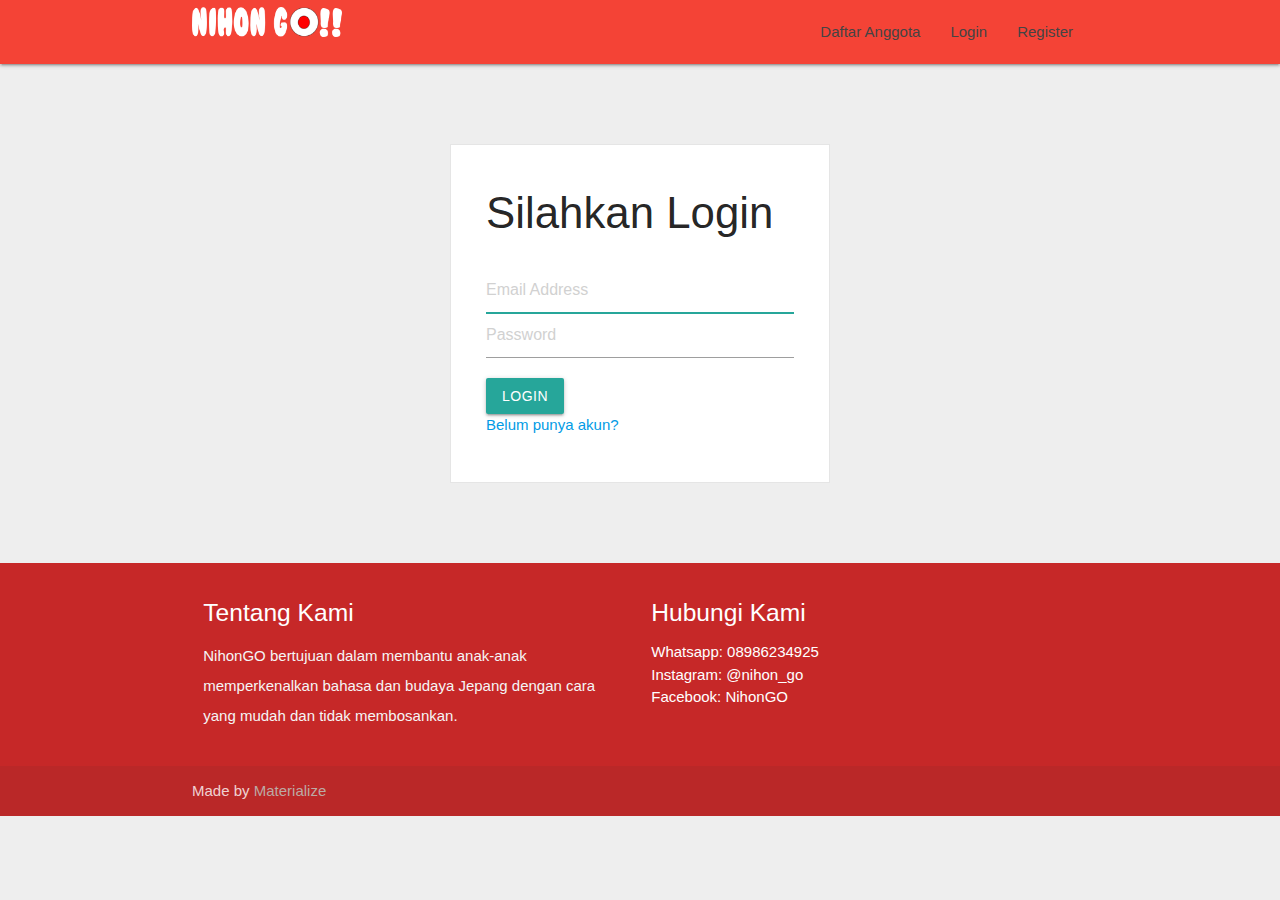
<file: index.html>
<!DOCTYPE html>
<html lang="en">
<head>
  <meta http-equiv="Content-Type" content="text/html; charset=UTF-8"/>
  <meta name="viewport" content="width=device-width, initial-scale=1"/>
  <meta http-equiv="Content-Security-Policy" content="upgrade-insecure-requests">
  <title>Login</title>

  <!-- CSS  -->
  <link href="https://fonts.googleapis.com/css2?family=Poppins:wght@300&display=swap" rel="stylesheet">
  <link href="https://fonts.googleapis.com/icon?family=Material+Icons" rel="stylesheet">
  <link href="css/materialize.css" type="text/css" rel="stylesheet" media="screen,projection"/>
  <link href="css/style.css" type="text/css" rel="stylesheet" media="screen,projection"/>
  <link rel="shortcut icon" href="img/favicon.ico" type="image/x-icon">
  <link rel="icon" href="img.favicon.ico" type="image/x-icon">
  <style media="screen">
  body {
background: #eee !important;
}

.wrapper {
margin-top: 80px;
margin-bottom: 80px;
}

.form-signin {
max-width: 380px;
padding: 15px 35px 45px;
margin: 0 auto;
background-color: #fff;
border: 1px solid rgba(0,0,0,0.1);

.form-signin-heading,
.checkbox {
  margin-bottom: 30px;
}

.checkbox {
  font-weight: normal;
}

.form-control {
  position: relative;
  font-size: 16px;
  height: auto;
  padding: 10px;
  @include box-sizing(border-box);

  &:focus {
    z-index: 2;
  }
}

input[type="text"] {
  margin-bottom: -1px;
  border-bottom-left-radius: 0;
  border-bottom-right-radius: 0;
}

input[type="password"] {
  margin-bottom: 20px;
  border-top-left-radius: 0;
  border-top-right-radius: 0;
}
}
  </style>
</head>
<body>
  <nav class="red darken-5" role="navigation">
    <div class="nav-wrapper container">
      <a id="logo-container" href="index.html" class="brand-logo"></a>
      <a href="index.html"><img src="img/final.png" alt="logo" style="height:30px;"> </a>
      <ul class="right hide-on-med-and-down">
        <li><a href="members.html">Daftar Anggota</a></li>
        <li><a href="login.html">Login</a></li>
        <li><a href="regist.html">Register</a></li>
      </ul>

      <ul id="nav-mobile" class="sidenav">
        <li><a href="members.html">Daftar Anggota</a></li>
        <li><a href="login.html">Login</a></li>
        <li><a href="regist.html">Register</a></li>
      </ul>
      <a href="#" data-target="nav-mobile" class="sidenav-trigger"><i class="material-icons">menu</i></a>
    </div>
  </nav>

  <div class="wrapper">
    <form class="form-signin" id="">
      <h3 class="form-signin-heading">Silahkan Login</h3>
      <input id="email" type="text" class="form-control" name="username" placeholder="Email Address" required="" autofocus="" />
      <input id="password" type="password" class="form-control" name="password" placeholder="Password" required=""/>
      <button id="tombol" class="btn btn-lg btn-primary btn-block" type="submit">Login</button>
      <a href="regist.html">Belum punya akun?</a>
    </form>
  </div>


  <footer class="page-footer red darken-3">
    <div class="container">
      <div class="row">
        <div class="col l6 s12">
          <h5 class="white-text">Tentang Kami</h5>
          <p class="grey-text text-lighten-4">NihonGO bertujuan dalam membantu anak-anak memperkenalkan bahasa dan budaya Jepang dengan cara yang mudah dan tidak membosankan.</p>


        </div>

        <div class="col l3 s12">
          <h5 class="white-text">Hubungi Kami</h5>
          <ul>
            <li><a class="white-text" href="#!">Whatsapp: 08986234925</a></li>
            <li><a class="white-text" href="#!">Instagram: @nihon_go</a></li>
            <li><a class="white-text" href="#!">Facebook: NihonGO</a></li>
          </ul>
        </div>
      </div>
    </div>
    <div class="footer-copyright">
      <div class="container">
      Made by <a class="brown-text text-lighten-3" href="http://materializecss.com">Materialize</a>
      </div>
    </div>
  </footer>


  <!--  Scripts-->
  <script src="https://code.jquery.com/jquery-2.1.1.min.js"></script>
  <script src="js/materialize.js"></script>
  <script src="js/init.js"></script>
  <script type="text/javascript" src="js/api.js"></script>
  <script type="text/javascript" src="js/nihongo.js"></script>
  <script src="js/login.js" ></script>

  </body>
  </html>
</file>
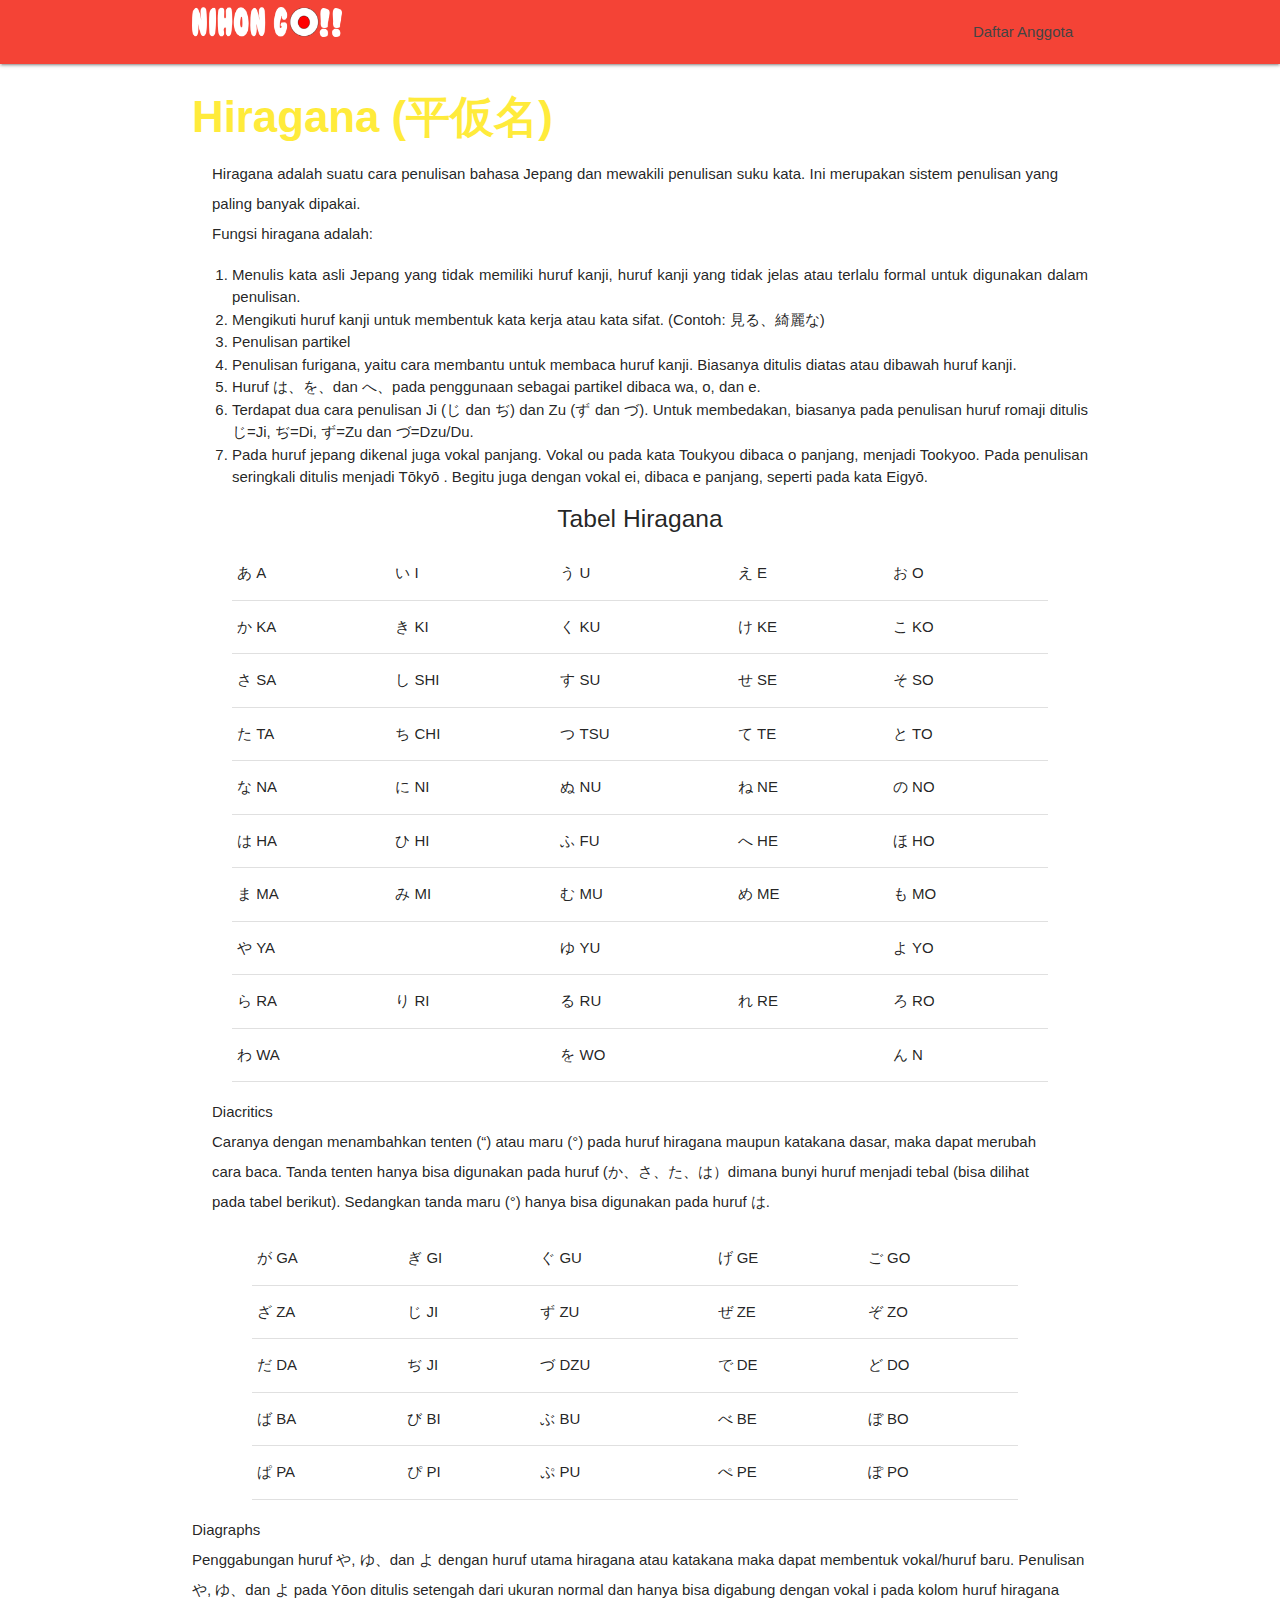
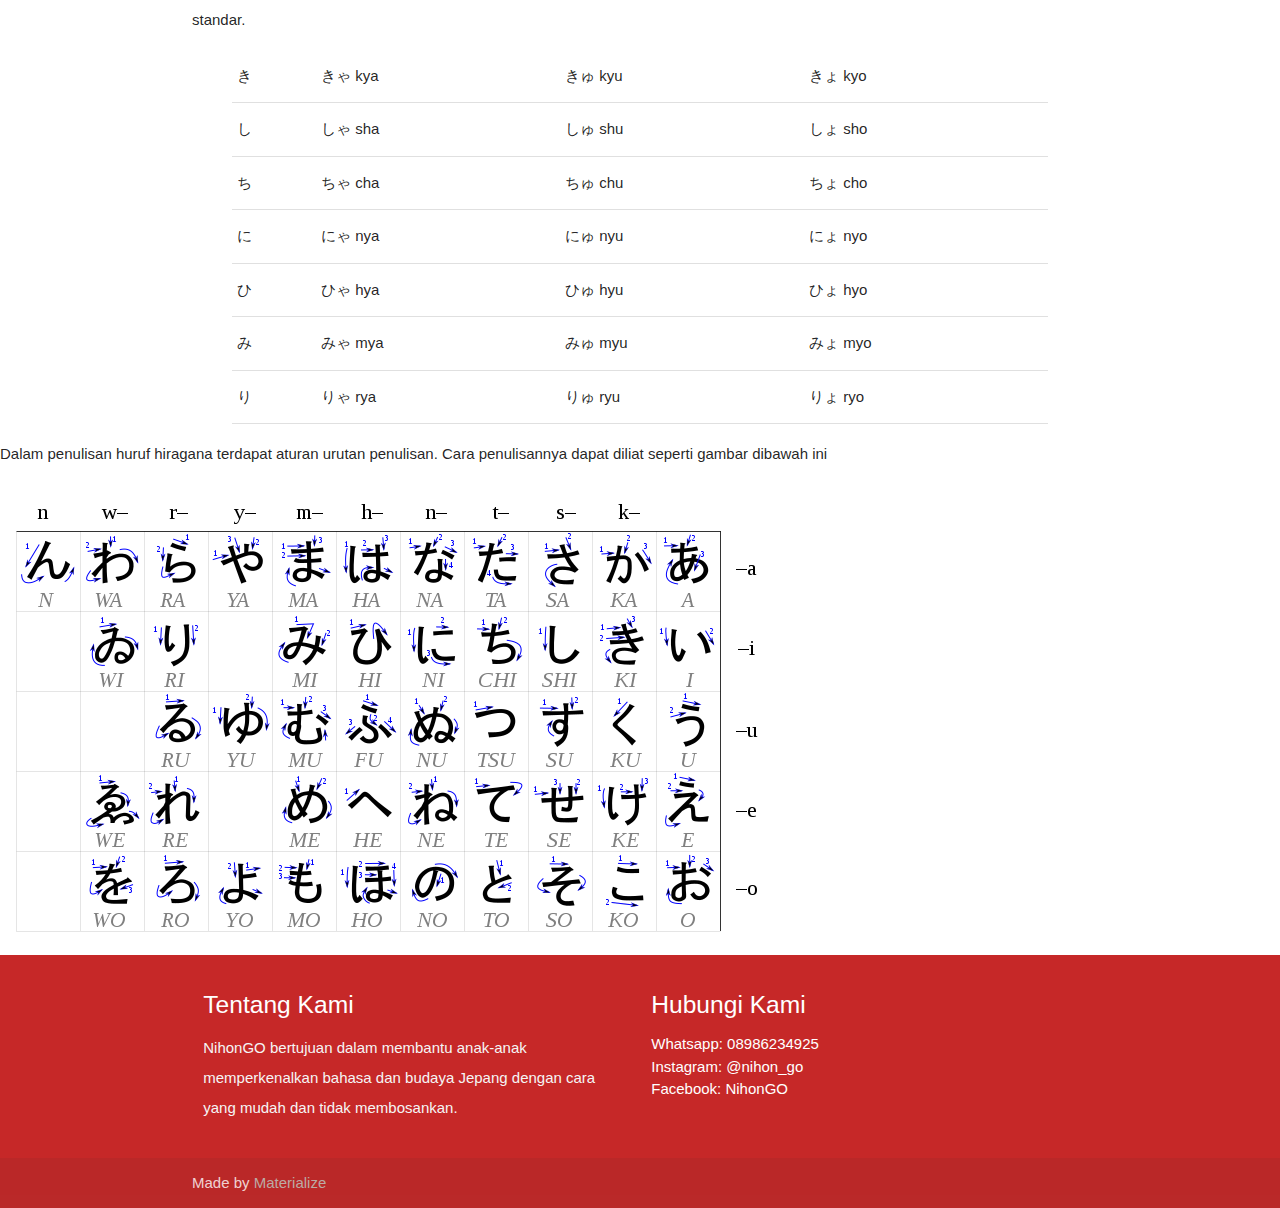
<file: hiragana.html>
<!DOCTYPE html>
<html lang="en">
<head>
  <meta http-equiv="Content-Type" content="text/html; charset=UTF-8"/>
  <meta name="viewport" content="width=device-width, initial-scale=1"/>
  <title>NihonGO - Hiragana</title>

  <!-- CSS  -->
  <link href="https://fonts.googleapis.com/css2?family=Poppins:wght@300&display=swap" rel="stylesheet">
  <link href="https://fonts.googleapis.com/icon?family=Material+Icons" rel="stylesheet">
  <link href="css/materialize.css" type="text/css" rel="stylesheet" media="screen,projection"/>
  <link href="css/style.css" type="text/css" rel="stylesheet" media="screen,projection"/>
  <link rel="shortcut icon" href="img/favicon.ico" type="image/x-icon">
  <link rel="icon" href="img.favicon.ico" type="image/x-icon">
  <style media="screen">
    .paragraf {
      margin-left: 20px;
      margin-right: 30px;
    }
    .gambar {
      max-height: 500px;
    }
  </style>
</head>
<body>
  <nav class="red darken-5" role="navigation">
    <div class="nav-wrapper container">
      <a id="logo-container" href="index.html" class="brand-logo"></a>
      <a href="index.html"><img src="img/final.png" alt="logo" style="height:30px;"> </a>
      <ul class="right hide-on-med-and-down">
        <li><a href="members.html">Daftar Anggota</a></li>
      </ul>

      <ul id="nav-mobile" class="sidenav">
        <li><a href="members.html">Daftar Anggota</a></li>
      </ul>
      <a href="#" data-target="nav-mobile" class="sidenav-trigger"><i class="material-icons">menu</i></a>
    </div>
  </nav>

  <div class="container">
    <article style="text-align: justify">
      <h3 class="yellow-text bold">Hiragana (平仮名)</h3>
      <p class="paragraf">Hiragana adalah suatu cara penulisan bahasa Jepang dan mewakili penulisan suku kata. Ini merupakan sistem penulisan yang paling banyak dipakai.
        <br> <strong>Fungsi hiragana adalah:</strong>
        <ol>
          <li>Menulis kata asli Jepang yang tidak memiliki huruf kanji, huruf kanji yang tidak jelas atau terlalu formal untuk digunakan dalam penulisan.</li>
          <li>Mengikuti huruf kanji untuk membentuk kata kerja atau kata sifat. (Contoh: 見る、綺麗な)</li>
          <li>Penulisan partikel</li>
          <li>Penulisan furigana, yaitu cara membantu untuk membaca huruf kanji. Biasanya ditulis diatas atau dibawah huruf kanji.</li>
          <li>Huruf は、を、dan へ、pada penggunaan sebagai partikel dibaca wa, o, dan e.</li>
          <li>Terdapat dua cara penulisan Ji (じ dan ぢ) dan Zu (ず dan づ). Untuk membedakan, biasanya pada penulisan huruf romaji ditulis じ=Ji, ぢ=Di, ず=Zu dan づ=Dzu/Du.</li>
          <li>Pada huruf jepang dikenal juga vokal panjang. Vokal ou pada kata Toukyou dibaca o panjang, menjadi Tookyoo. Pada penulisan seringkali ditulis menjadi Tōkyō . Begitu juga dengan vokal ei, dibaca e panjang, seperti pada kata Eigyō.
</li>
        </ol> </p>
          </article>

          <article class="table" style="text-align: center">
            <p class="has-text-align-center"> <h5> <strong>Tabel Hiragana</strong> </h5> </p>
            <figure class="wp-block-table alignwide is-style-regular">
              <table>
                <tbody>
                  <tr>
                  <td>あ <strong>A</strong></td>
                  <td>い <strong>I</strong></td>
                  <td>う <strong>U</strong></td>
                  <td>え <strong>E</strong></td>
                  <td>お <strong>O</strong></td>
                  </tr>
                    <tr>
                      <td>か <strong>KA</strong></td>
                      <td>き <strong>KI</strong></td>
                      <td>く <strong>KU</strong></td>
                      <td>け <strong>KE</strong></td>
                      <td>こ <strong>KO</strong></td>
                    </tr>
                      <tr>
                        <td>さ <strong>SA</strong></td>
                        <td>し <strong>SHI</strong></td>
                        <td>す <strong>SU</strong></td>
                        <td>せ <strong>SE</strong></td>
                        <td>そ <strong>SO</strong></td>
                      </tr>
                        <tr>
                          <td>た <strong>TA</strong></td>
                          <td>ち <strong>CHI</strong></td>
                          <td>つ <strong>TSU</strong></td>
                          <td>て <strong>TE</strong></td>
                          <td>と <strong>TO</strong></td>
                        </tr>
                          <tr>
                            <td>な <strong>NA</strong></td>
                            <td>に <strong>NI</strong></td>
                            <td>ぬ <strong>NU</strong></td>
                            <td>ね <strong>NE</strong></td>
                            <td>の <strong>NO</strong></td>
                          </tr>
                            <tr>
                              <td>は <strong>HA</strong></td>
                              <td>ひ <strong>HI</strong></td>
                              <td>ふ <strong>FU</strong></td>
                              <td>へ <strong>HE</strong></td>
                              <td>ほ <strong>HO</strong></td>
                            </tr>
                              <tr>
                                <td>ま <strong>MA</strong></td>
                                <td>み <strong>MI</strong></td>
                                <td>む <strong>MU</strong></td>
                                <td>め <strong>ME</strong></td>
                                <td>も <strong>MO</strong></td>
                              </tr>
                                <tr>
                                  <td>や <strong>YA</strong></td>
                                  <td></td>
                                  <td>ゆ <strong>YU</strong></td>
                                  <td></td>
                                  <td>よ <strong>YO</strong></td>
                                </tr>
                                  <tr>
                                    <td>ら <strong>RA</strong></td>
                                    <td>り <strong>RI</strong></td>
                                    <td>る <strong>RU</strong></td>
                                    <td>れ <strong>RE</strong></td>
                                    <td>ろ <strong>RO</strong></td>
                                  </tr>
                                    <tr>
                                      <td>わ <strong>WA</strong></td>
                                      <td></td>
                                      <td>を <strong>WO</strong></td>
                                      <td></td>
                                      <td>ん <strong>N</strong></td>
                                    </tr>
                </tbody>
              </table>
              </figure>
          </article>

  <div class="paragraf">
    <p><strong>Diacritics</strong>
    <br> Caranya dengan menambahkan tenten (“) atau maru (°) pada huruf hiragana maupun katakana dasar, maka dapat merubah cara baca. Tanda tenten hanya bisa digunakan pada huruf (か、さ、た、は）dimana bunyi huruf menjadi tebal (bisa dilihat pada tabel berikut). Sedangkan tanda maru (°) hanya bisa digunakan pada huruf は.</p>
    <article class="table" style="text-align: center">
      <figure class="wp-block-table alignwide is-style-regular">
        <table>
          <tbody>
            <tr>
            <td>が <strong>GA</strong>  </td>
            <td>ぎ <strong>GI</strong></td>
            <td>ぐ <strong>GU</strong></td>
            <td>げ <strong>GE</strong></td>
            <td>ご <strong>GO</STRONG></td>
            </tr>
            <tr>
              <td>ざ <strong>ZA</strong></td>
              <td>じ <strong>JI</strong></td>
              <td>ず <strong>ZU</strong></td>
              <td>ぜ <strong>ZE</strong></td>
              <td>ぞ <strong>ZO</strong></td>
            </tr>
            <tr>
              <td>だ <strong>DA</strong></td>
              <td>ぢ <strong>JI</strong></td>
              <td>づ <strong>DZU</strong></td>
              <td>で <strong>DE</strong></td>
              <td>ど <strong>DO</strong></td>
            </tr>
            <tr>
              <td>ば <strong>BA</strong></td>
              <td>び <strong>BI</strong></td>
              <td>ぶ <strong>BU</strong></td>
              <td>べ <strong>BE</strong></td>
              <td>ぼ <strong>BO</strong></td>
            </tr>
            <tr>
              <td>ぱ <strong>PA</strong></td>
              <td>ぴ <strong>PI</strong></td>
              <td>ぷ <strong>PU</strong></td>
              <td>ぺ <strong>PE</strong></td>
              <td>ぽ <strong>PO</strong></td>
            </tr>
          </tbody>
        </table>
        </figure>
    </article>
  </div>

  <p><strong>Diagraphs</strong>
<br> Penggabungan huruf や, ゆ、dan よ dengan huruf utama hiragana atau katakana maka dapat membentuk vokal/huruf baru. Penulisan や, ゆ、dan よ pada Yōon ditulis setengah dari ukuran normal dan hanya bisa digabung dengan vokal i pada kolom huruf hiragana standar.  <article class="table" style="text-align: center">
    <figure class="wp-block-table alignwide is-style-regular">
      <table>
        <tbody>
          <tr>
          <td>き</td>
          <td>きゃ <strong>kya</strong></td>
          <td>きゅ <strong>kyu</strong></td>
          <td>きょ <strong>kyo</strong></td>
          </tr>
          <tr>
            <td>し</td>
            <td>しゃ <strong>sha</strong></td>
            <td>しゅ <strong>shu</strong></td>
            <td>しょ <strong>sho</strong></td>
          </tr>
          <tr>
            <td>ち</td>
            <td>ちゃ <strong>cha</strong></td>
            <td>ちゅ <strong>chu</strong></td>
            <td>ちょ <strong>cho</strong></td>
          </tr>
          <tr>
            <td>に</td>
            <td>にゃ <strong>nya</strong></td>
            <td>にゅ <strong>nyu</strong></td>
            <td>にょ <strong>nyo</strong></td>
          </tr>
          <tr>
            <td>ひ</td>
            <td>ひゃ <strong>hya</strong></td>
            <td>ひゅ <strong>hyu</strong></td>
            <td>ひょ <strong>hyo</strong></td>
          </tr>
          <tr>
            <td>み</td>
            <td>みゃ <strong>mya</strong></td>
            <td>みゅ <strong>myu</strong></td>
            <td>みょ <strong>myo</strong></td>
          </tr>
          <tr>
            <td>り</td>
            <td>りゃ <strong>rya</strong></td>
            <td>りゅ <strong>ryu</strong></td>
            <td>りょ <strong>ryo</strong></td>
          </tr>
        </tbody>
      </table>
      </figure>
  </article>
  </div>

<div class="">
  <p>Dalam penulisan huruf hiragana terdapat aturan urutan penulisan. Cara penulisannya dapat diliat seperti gambar dibawah ini</p>
  <img src="img/tabelhiragana.jpg" alt="penulisan" class="gambar">
</div>


  <footer class="page-footer red darken-3">
    <div class="container">
      <div class="row">
        <div class="col l6 s12">
          <h5 class="white-text">Tentang Kami</h5>
          <p class="grey-text text-lighten-4">NihonGO bertujuan dalam membantu anak-anak memperkenalkan bahasa dan budaya Jepang dengan cara yang mudah dan tidak membosankan.</p>


        </div>

        <div class="col l3 s12">
          <h5 class="white-text">Hubungi Kami</h5>
          <ul>
            <li><a class="white-text" href="#!">Whatsapp: 08986234925</a></li>
            <li><a class="white-text" href="#!">Instagram: @nihon_go</a></li>
            <li><a class="white-text" href="#!">Facebook: NihonGO</a></li>
          </ul>
        </div>
      </div>
    </div>
    <div class="footer-copyright">
      <div class="container">
      Made by <a class="brown-text text-lighten-3" href="http://materializecss.com">Materialize</a>
      </div>
    </div>
  </footer>


  <!--  Scripts-->
  <script src="https://code.jquery.com/jquery-2.1.1.min.js"></script>
  <script src="js/materialize.js"></script>
  <script src="js/init.js"></script>

  </body>
  </html>
</file>
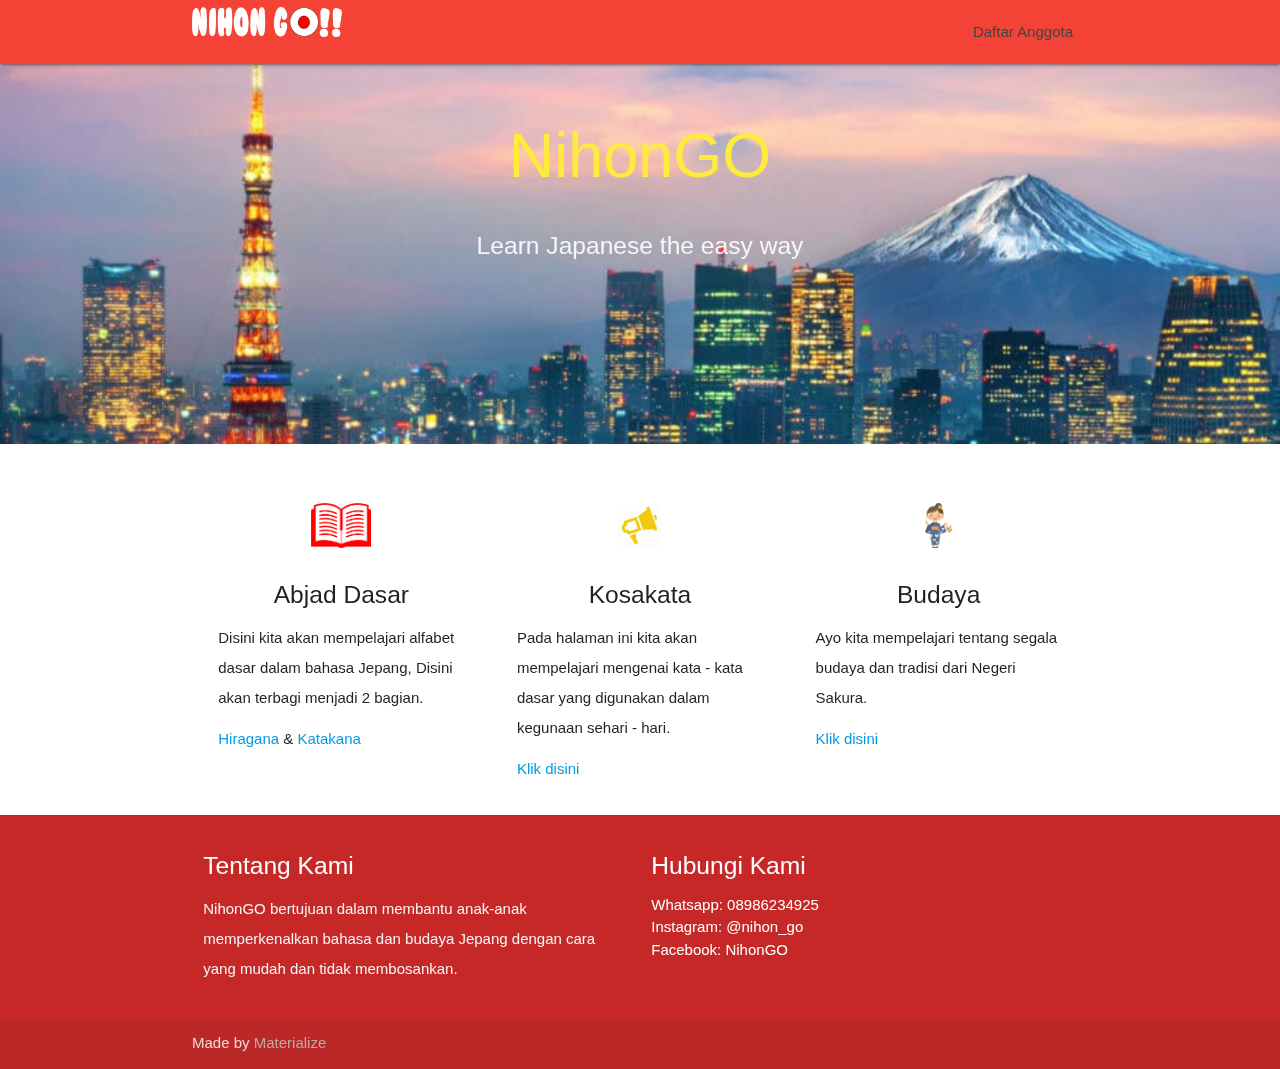
<file: home.html>
<!DOCTYPE html>
<html lang="en">
<head>
  <meta http-equiv="Content-Type" content="text/html; charset=UTF-8"/>
  <meta name="viewport" content="width=device-width, initial-scale=1"/>
  <title>NihonGO - home</title>

  <!-- <script src="js/index.js">

  </script> -->

  <!-- CSS  -->
  <link href="https://fonts.googleapis.com/css2?family=Poppins:wght@300&display=swap" rel="stylesheet">
  <link href="https://fonts.googleapis.com/icon?family=Material+Icons" rel="stylesheet">
  <link href="css/materialize.css" type="text/css" rel="stylesheet" media="screen,projection"/>
  <link href="css/style.css" type="text/css" rel="stylesheet" media="screen,projection"/>
  <link rel="shortcut icon" href="img/favicon.ico" type="image/x-icon">
  <link rel="icon" href="img.favicon.ico" type="image/x-icon">
</head>
<body>
  <nav class="red darken-5" role="navigation">
    <div class="nav-wrapper container">
      <a id="logo-container" href="index.html" class="brand-logo"></a>
      <a href="index.html"><img src="img/final.png" alt="logo" style="height:30px;"> </a>
      <ul class="right hide-on-med-and-down">
        <li><a href="members.html">Daftar Anggota</a></li>
      </ul>

      <ul id="nav-mobile" class="sidenav">
        <li><a href="members.html">Daftar Anggota</a></li>
      </ul>
      <a href="#" data-target="nav-mobile" class="sidenav-trigger"><i class="material-icons">menu</i></a>
    </div>
  </nav>

  <div id="index-banner" class="parallax-container">
    <div class="section no-pad-bot">
      <div class="container">
        <br><br>
        <h1 class="header center yellow-text text-darken-5">NihonGO</h1>
        <div class="row center">
          <h5 class="header col s12 light">Learn Japanese the easy way</h5>
        </div>
        <br><br>

      </div>
    </div>
    <div class="parallax"><img src="img/Japan1_ori.jpg" alt="Japan"></div>
  </div>


  <div class="container">
    <div class="section">

      <!--   Icon Section   -->
      <div class="row">
        <div class="col s12 m4">
          <div class="icon-block">
            <h2 class="center brown-text"><i class="material-icons">
            <img src="img/logobuku.png" alt="logo" height="45px";> </i></h2>
            <h5 class="center">Abjad Dasar</h5>

            <p class="light">Disini kita akan mempelajari alfabet dasar dalam bahasa Jepang, Disini akan terbagi menjadi 2 bagian.</p>
            <a href="hiragana.html">Hiragana</a> & <a href="katakana.html"> Katakana </a>
          </div>
        </div>

        <div class="col s12 m4">
          <div class="icon-block">
            <h2 class="center brown-text"><i class="material-icons">
            <img src="img/logospeak.png" alt="logo" height="45px";></i></h2>
            <h5 class="center">Kosakata</h5>

            <p class="light">Pada halaman ini kita akan mempelajari mengenai kata - kata dasar yang digunakan dalam kegunaan sehari - hari.</p>
            <a href="kosakata.html">Klik disini </a>
          </div>
        </div>

        <div class="col s12 m4">
          <div class="icon-block">
            <h2 class="center brown-text"><i class="material-icons">
            <img src="img/logokultur.png" alt="logo" height="45px";></i></h2>
            <h5 class="center">Budaya</h5>

            <p class="light">Ayo kita mempelajari tentang segala budaya dan tradisi dari Negeri Sakura.</p>
            <a href="kultur.html"> Klik disini </a>
          </div>
        </div>
      </div>

    </div>
  </div>



  <footer class="page-footer red darken-3">
    <div class="container">
      <div class="row">
        <div class="col l6 s12">
          <h5 class="white-text">Tentang Kami</h5>
          <p class="grey-text text-lighten-4">NihonGO bertujuan dalam membantu anak-anak memperkenalkan bahasa dan budaya Jepang dengan cara yang mudah dan tidak membosankan.</p>


        </div>

        <div class="col l3 s12">
          <h5 class="white-text">Hubungi Kami</h5>
          <ul>
            <li><a class="white-text" href="#!">Whatsapp: 08986234925</a></li>
            <li><a class="white-text" href="#!">Instagram: @nihon_go</a></li>
            <li><a class="white-text" href="#!">Facebook: NihonGO</a></li>
          </ul>
        </div>
      </div>
    </div>
    <div class="footer-copyright">
      <div class="container">
      Made by <a class="brown-text text-lighten-3" href="http://materializecss.com">Materialize</a>
      </div>
    </div>
  </footer>


  <!--  Scripts-->
  <script src="https://code.jquery.com/jquery-2.1.1.min.js"></script>
  <script src="js/materialize.js"></script>
  <script src="js/init.js"></script>
  <script type="text/javascript" src="js/api.js"></script>
  <script type="text/javascript" src="js/nihongo.js"></script>

  </body>
</html>
</file>
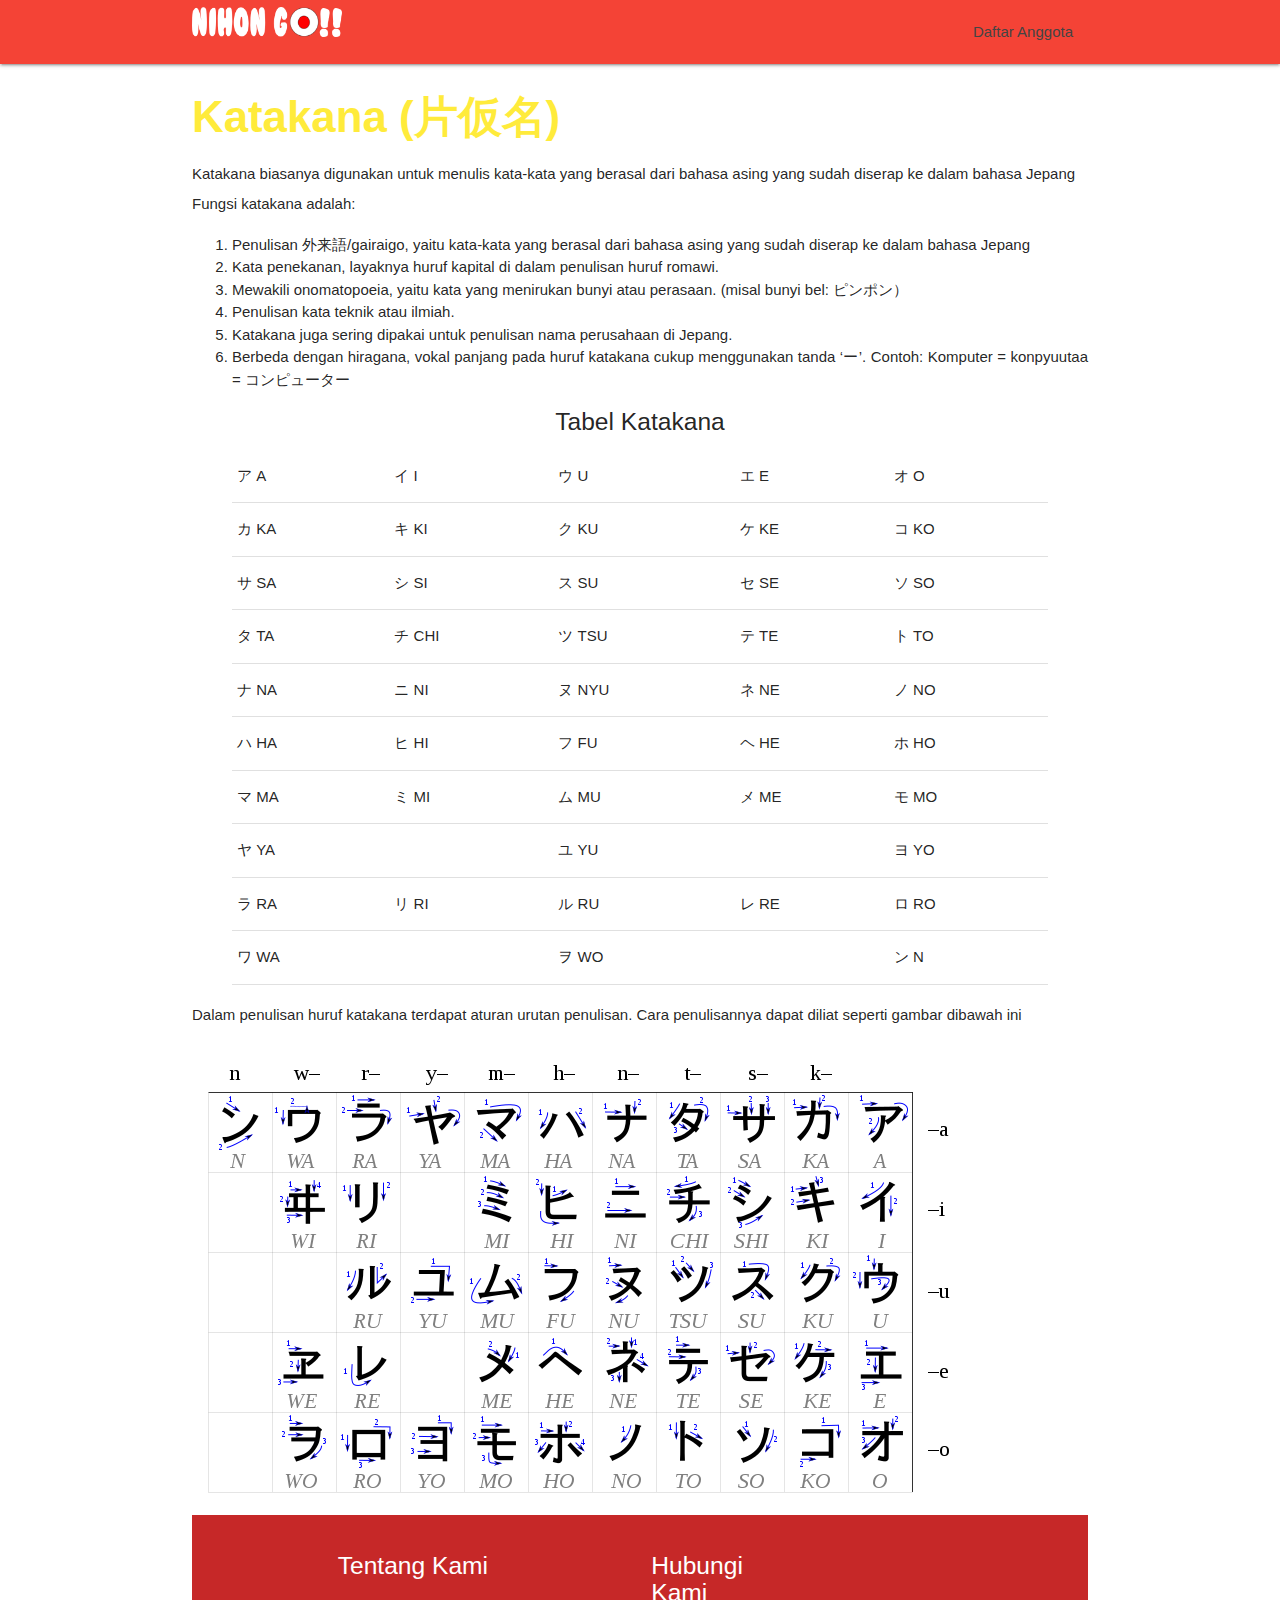
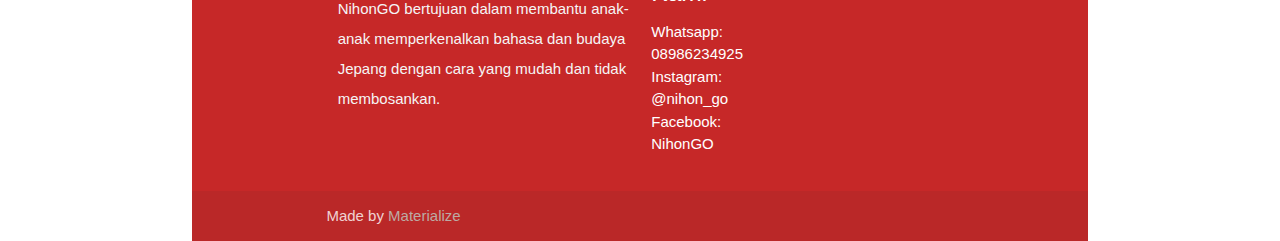
<file: katakana.html>
<!DOCTYPE html>
<html lang="en">
<head>
  <meta http-equiv="Content-Type" content="text/html; charset=UTF-8"/>
  <meta name="viewport" content="width=device-width, initial-scale=1"/>
  <title>NihonGO - Katakana</title>

  <!-- CSS  -->
  <link href="https://fonts.googleapis.com/css2?family=Poppins:wght@300&display=swap" rel="stylesheet">
  <link href="https://fonts.googleapis.com/icon?family=Material+Icons" rel="stylesheet">
  <link href="css/materialize.css" type="text/css" rel="stylesheet" media="screen,projection"/>
  <link href="css/style.css" type="text/css" rel="stylesheet" media="screen,projection"/>
  <link rel="shortcut icon" href="img/favicon.ico" type="image/x-icon">
  <link rel="icon" href="img.favicon.ico" type="image/x-icon">
  <style media="screen">
    .paragraf {
      margin-left: 20px;
      margin-right: 30px;
    }
  </style>
</head>
<body>
  <nav class="red darken-5" role="navigation">
    <div class="nav-wrapper container">
      <a id="logo-container" href="index.html" class="brand-logo"></a>
      <a href="index.html"><img src="img/final.png" alt="logo" style="height:30px;"> </a>
      <ul class="right hide-on-med-and-down">
        <li><a href="members.html">Daftar Anggota</a></li>
      </ul>

      <ul id="nav-mobile" class="sidenav">
        <li><a href="members.html">Daftar Anggota</a></li>
      </ul>
      <a href="#" data-target="nav-mobile" class="sidenav-trigger"><i class="material-icons">menu</i></a>
    </div>
  </nav>

  <div class="container">
    <article style="text-align: justify">
      <h3 class="yellow-text bold">Katakana (片仮名)</h3>
      <p>Katakana biasanya digunakan untuk menulis kata-kata yang berasal dari bahasa asing yang sudah diserap ke dalam bahasa Jepang
        <br> <strong>Fungsi katakana adalah:</strong>
        <ol>
          <li>Penulisan 外来語/gairaigo, yaitu kata-kata yang berasal dari bahasa asing yang sudah diserap ke dalam bahasa Jepang</li>
          <li>Kata penekanan, layaknya huruf kapital di dalam penulisan huruf romawi.</li>
          <li>Mewakili onomatopoeia, yaitu kata yang menirukan bunyi atau perasaan. (misal bunyi bel: ピンポン）</li>
          <li>Penulisan kata teknik atau ilmiah.</li>
          <li>Katakana juga sering dipakai untuk penulisan nama perusahaan di Jepang.</li>
          <li>Berbeda dengan hiragana, vokal panjang pada huruf katakana cukup menggunakan tanda ‘ー’. Contoh: Komputer = konpyuutaa = コンピューター
  </li>
        </ol> </p>
          </article>

          <article class="table" style="text-align: center">
            <p class="has-text-align-center"> <h5> <strong>Tabel Katakana</strong> </h5> </p>
            <figure class="wp-block-table alignwide is-style-regular">
              <table>
                <tbody>
                  <tr>
                  <td>ア <strong>A</strong></td>
                  <td>イ <strong>I</strong></td>
                  <td>ウ <strong>U</strong></td>
                  <td>エ <strong>E</strong></td>
                  <td>オ <strong>O</strong></td>
                  </tr>
                  <tr>
                  <td>カ <strong>KA</strong></td>
                  <td>キ <strong>KI</strong></td>
                  <td>ク <strong>KU</strong></td>
                  <td>ケ <strong>KE</strong></td>
                  <td>コ <strong>KO</strong></td>
                  </tr>
                  <tr>
                  <td>サ <strong>SA</strong></td>
                  <td>シ <strong>SI</strong></td>
                  <td>ス <strong>SU</strong></td>
                  <td>セ <strong>SE</strong></td>
                  <td>ソ <strong>SO</strong></td>
                  </tr>
                  <tr>
                  <td>タ <strong>TA</strong></td>
                  <td>チ <strong>CHI</strong></td>
                  <td>ツ <strong>TSU</strong></td>
                  <td>テ <strong>TE</strong></td>
                  <td>ト <strong>TO</strong></td>
                  </tr>
                  <tr>
                  <td>ナ <strong>NA</strong></td>
                  <td>ニ <strong>NI</strong></td>
                  <td>ヌ <strong>NYU</strong></td>
                  <td>ネ <strong>NE</strong></td>
                  <td>ノ <strong>NO</strong></td>
                  </tr>
                  <tr>
                  <td>ハ <strong>HA</strong></td>
                  <td>ヒ <strong>HI</strong></td>
                  <td>フ <strong>FU</strong></td>
                  <td>ヘ <strong>HE</strong></td>
                  <td>ホ <strong>HO</strong></td>
                  </tr>
                  <tr>
                  <td>マ <strong>MA</strong></td>
                  <td>ミ <strong>MI</strong></td>
                  <td>ム <strong>MU</strong></td>
                  <td>メ <strong>ME</strong></td>
                  <td>モ <strong>MO</strong></td>
                  </tr>
                  <tr>
                  <td>ヤ <strong>YA</strong></td>
                  <td></td>
                  <td>ユ <strong>YU</strong></td>
                  <td></td>
                  <td>ヨ <strong>YO</strong></td>
                  </tr>
                  <tr>
                  <td>ラ <strong>RA</strong></td>
                  <td>リ <strong>RI</strong></td>
                  <td>ル <strong>RU</strong></td>
                  <td>レ <strong>RE</strong></td>
                  <td>ロ <strong>RO</strong></td>
                  </tr>
                  <tr>
                  <td>ワ <strong>WA</strong></td>
                  <td></td>
                  <td>ヲ <strong>WO</strong></td>
                  <td></td>
                  <td>ン <strong>N</strong></td>
                  </tr>
                </tbody>
              </table>
              </figure>
          </article>

          <div class="">
            <p>Dalam penulisan huruf katakana terdapat aturan urutan penulisan. Cara penulisannya dapat diliat seperti gambar dibawah ini</p>
            <img src="img/tabelkatakana.jpg" alt="penulisan">
          </div>


  <footer class="page-footer red darken-3">
    <div class="container">
      <div class="row">
        <div class="col l6 s12">
          <h5 class="white-text">Tentang Kami</h5>
          <p class="grey-text text-lighten-4">NihonGO bertujuan dalam membantu anak-anak memperkenalkan bahasa dan budaya Jepang dengan cara yang mudah dan tidak membosankan.</p>


        </div>

        <div class="col l3 s12">
          <h5 class="white-text">Hubungi Kami</h5>
          <ul>
            <li><a class="white-text" href="#!">Whatsapp: 08986234925</a></li>
            <li><a class="white-text" href="#!">Instagram: @nihon_go</a></li>
            <li><a class="white-text" href="#!">Facebook: NihonGO</a></li>
          </ul>
        </div>
      </div>
    </div>
    <div class="footer-copyright">
      <div class="container">
      Made by <a class="brown-text text-lighten-3" href="http://materializecss.com">Materialize</a>
      </div>
    </div>
  </footer>


  <!--  Scripts-->
  <script src="https://code.jquery.com/jquery-2.1.1.min.js"></script>
  <script src="js/materialize.js"></script>
  <script src="js/init.js"></script>

  </body>
  </html>
</file>
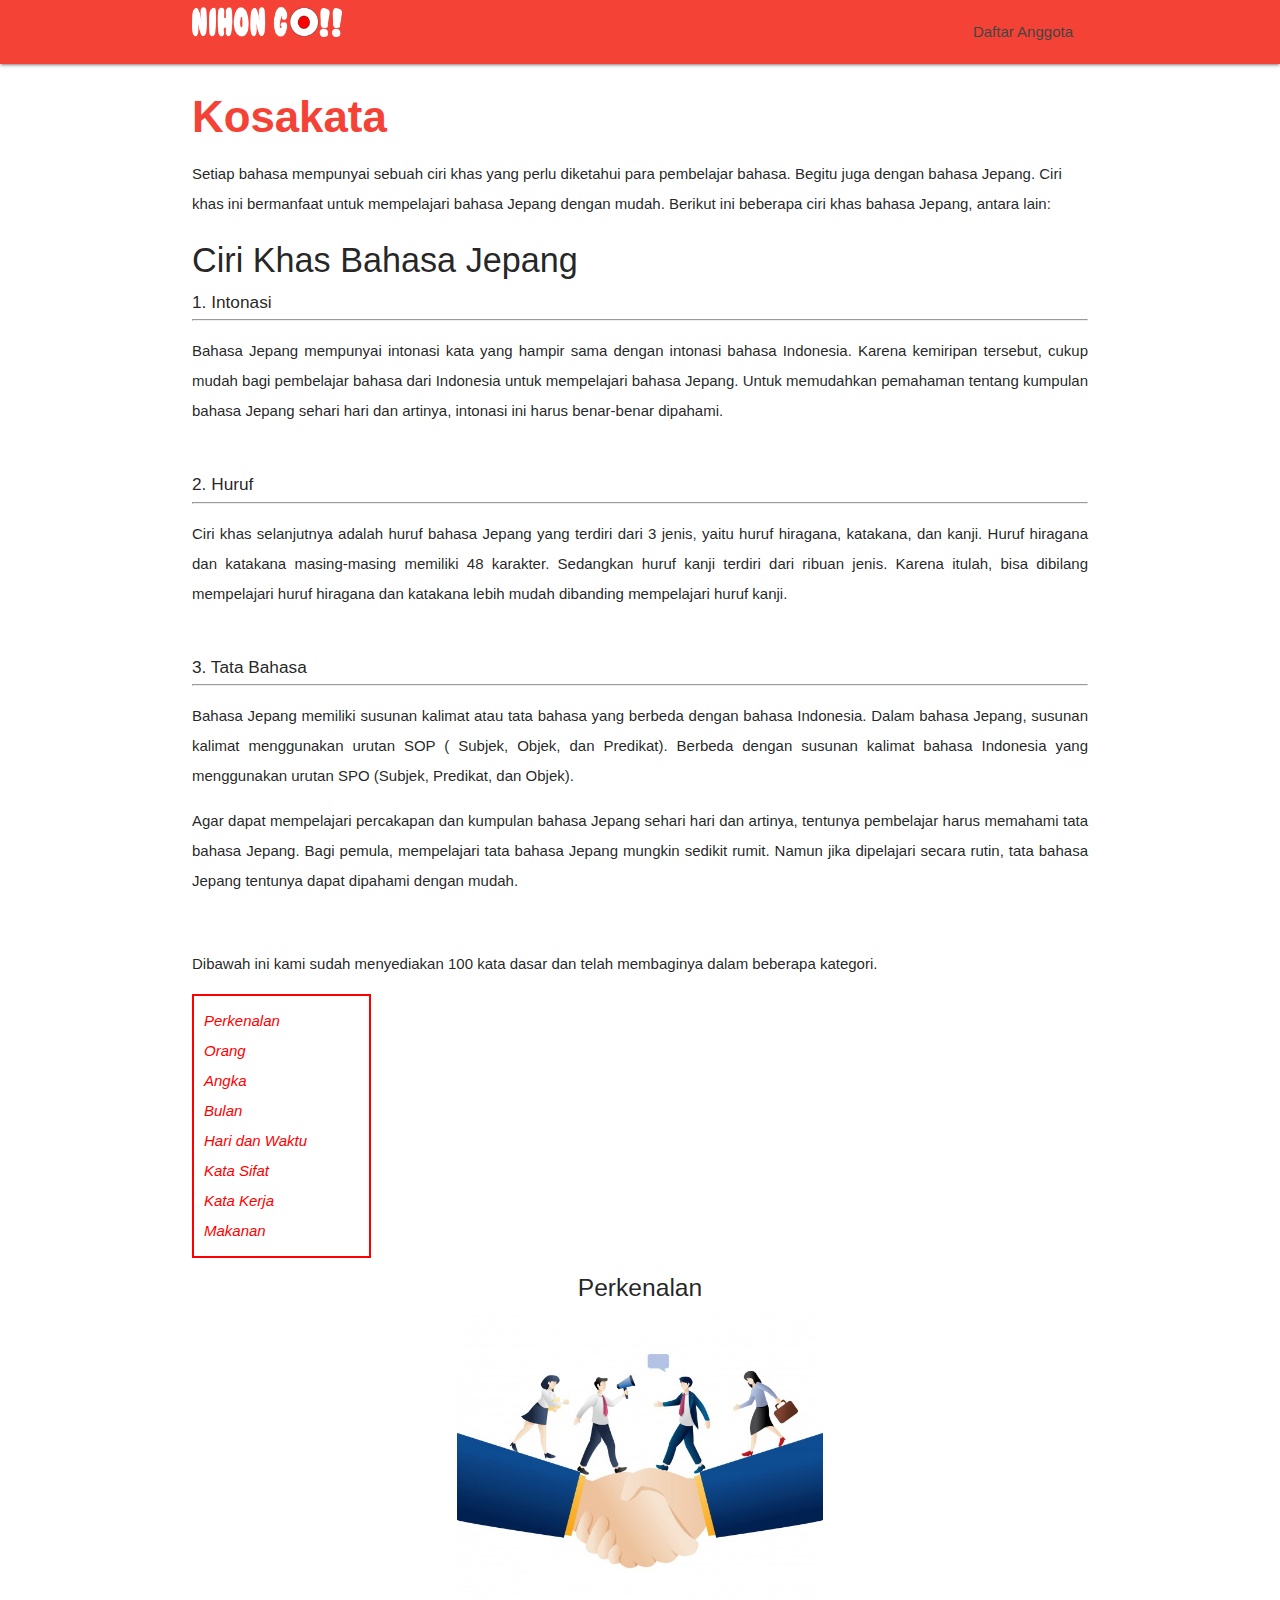
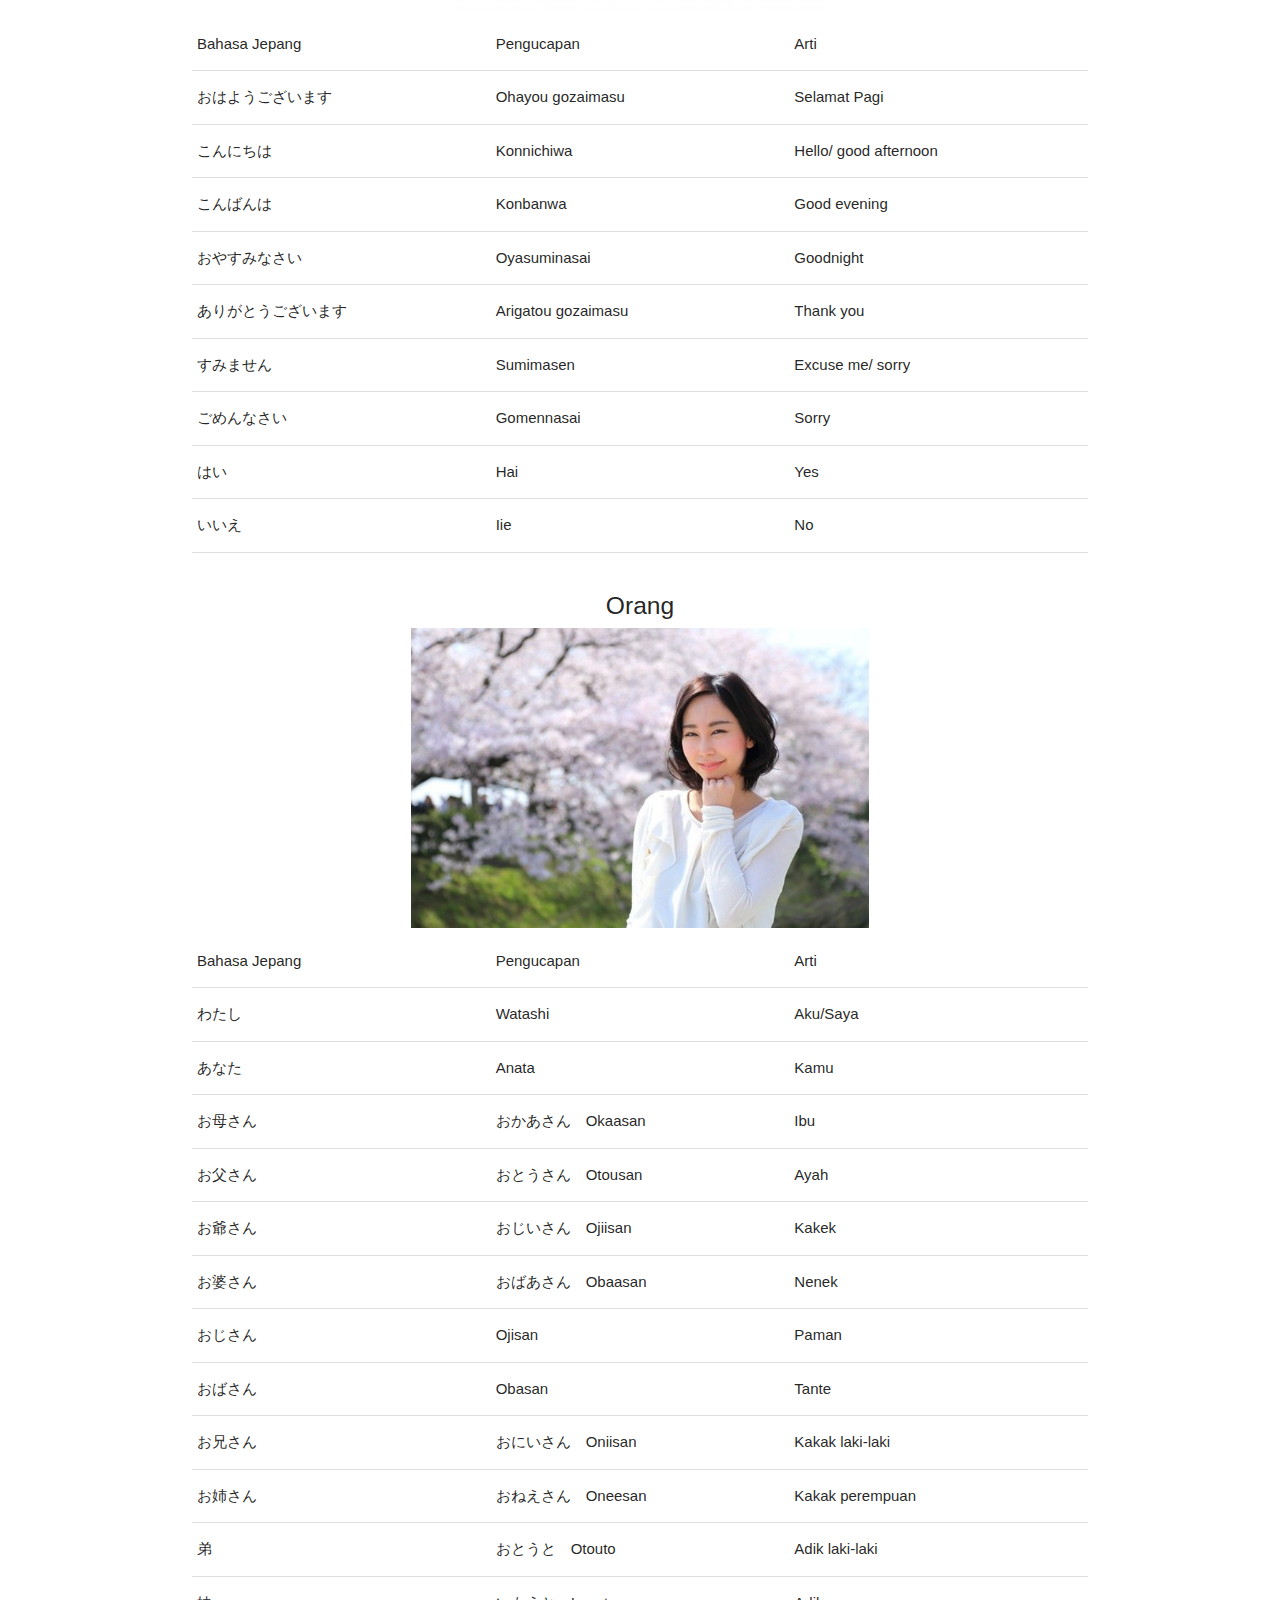
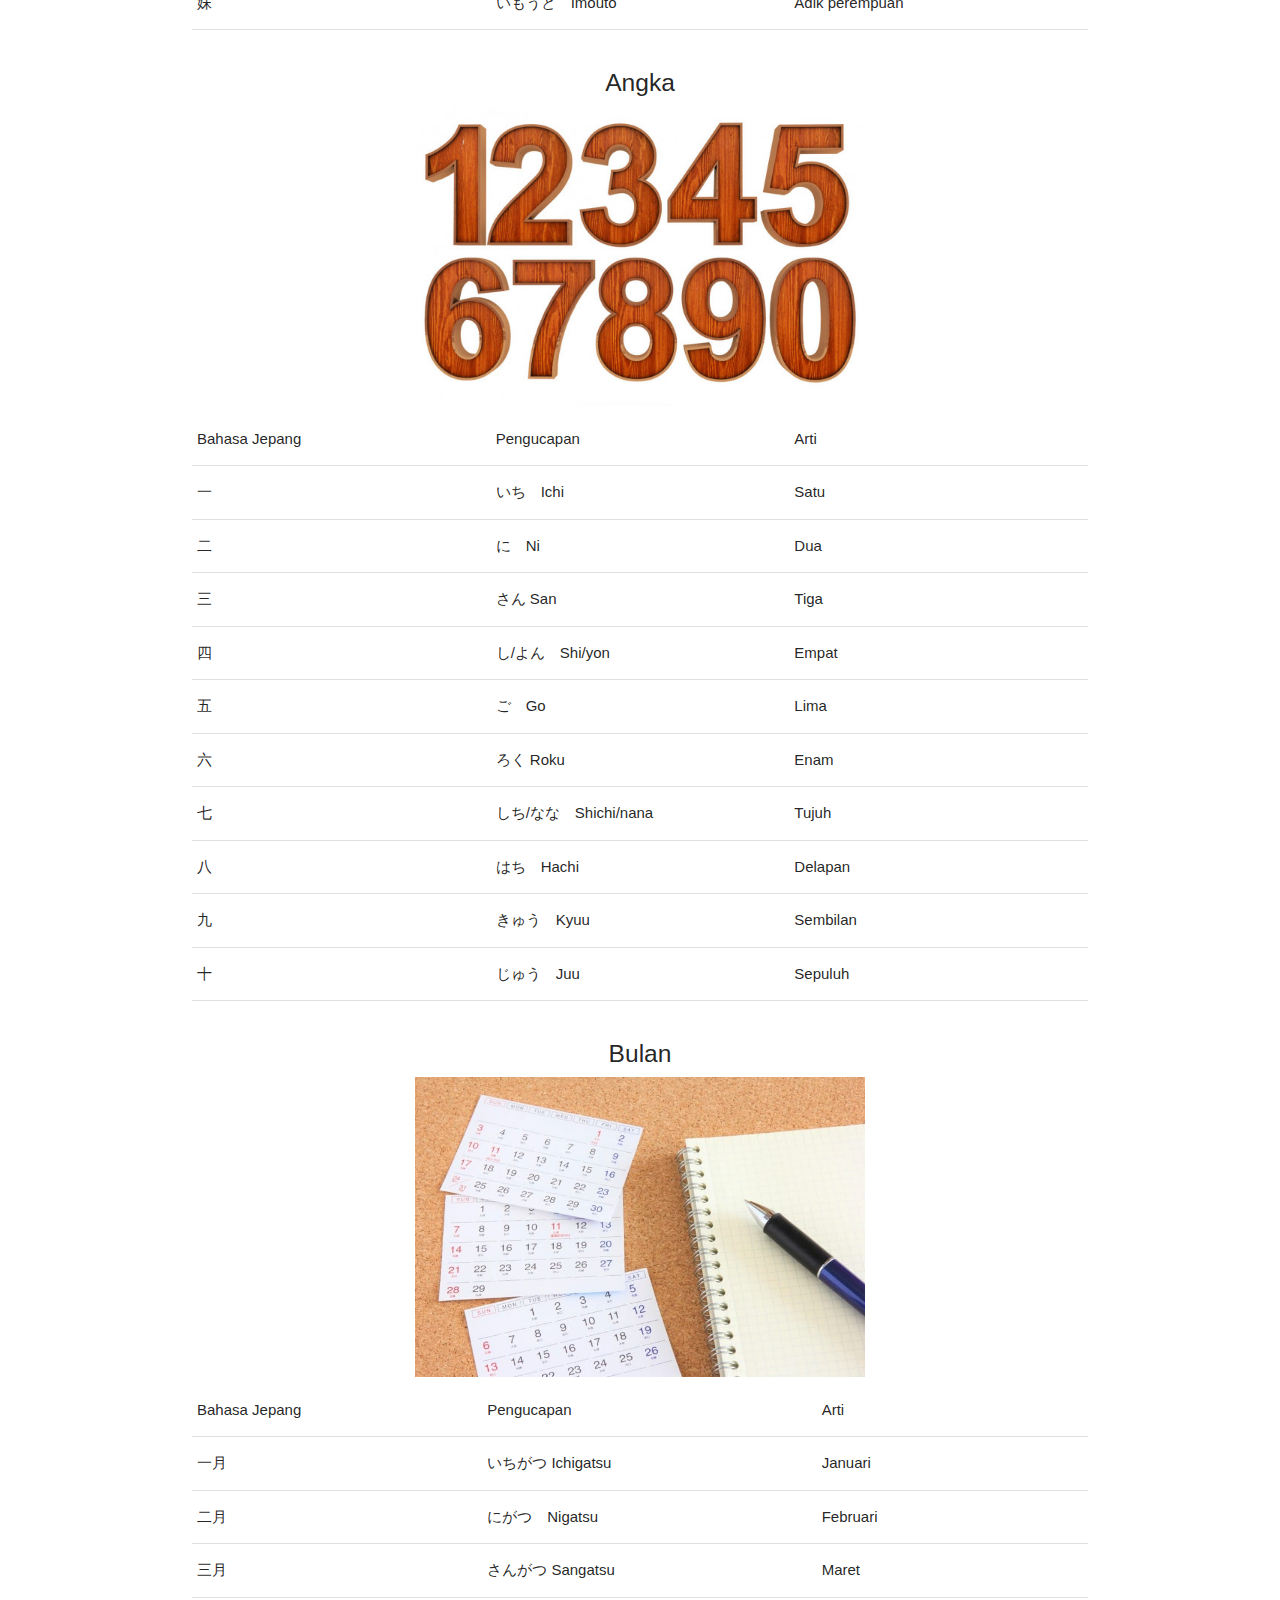
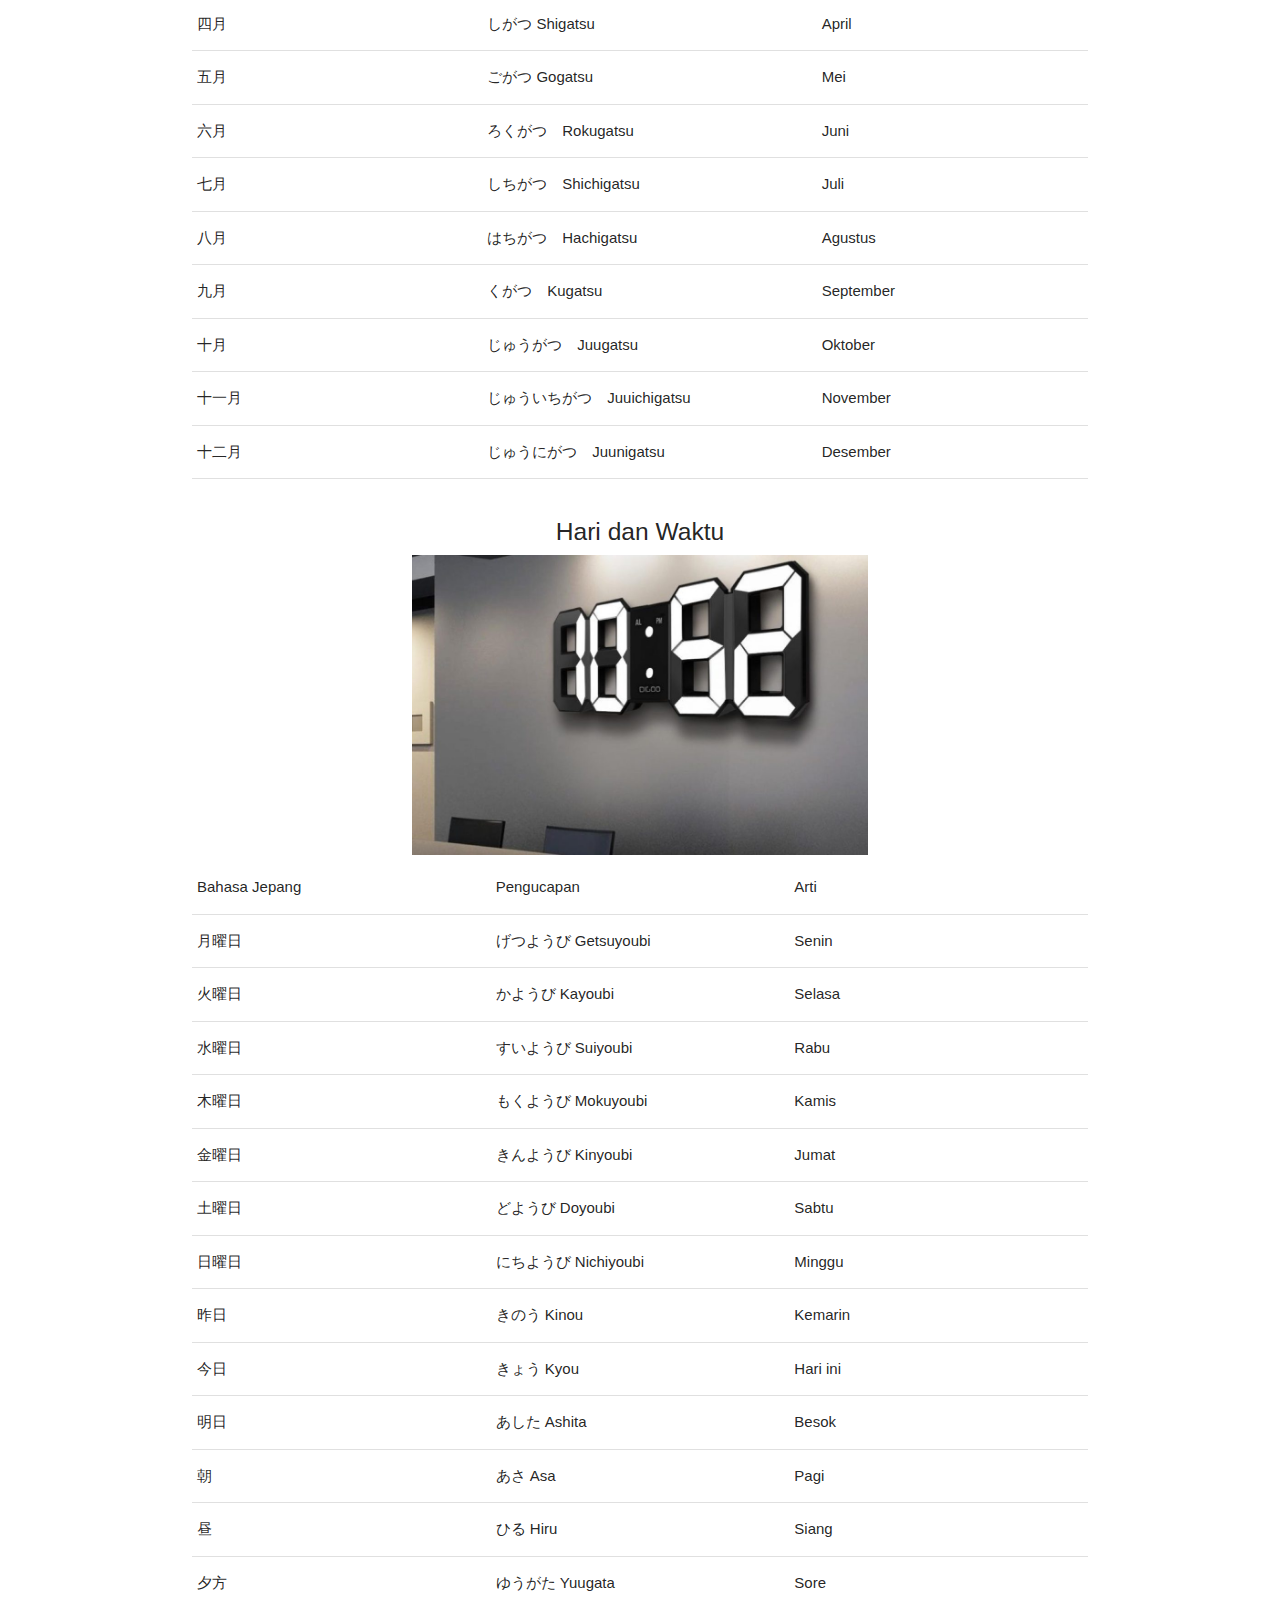
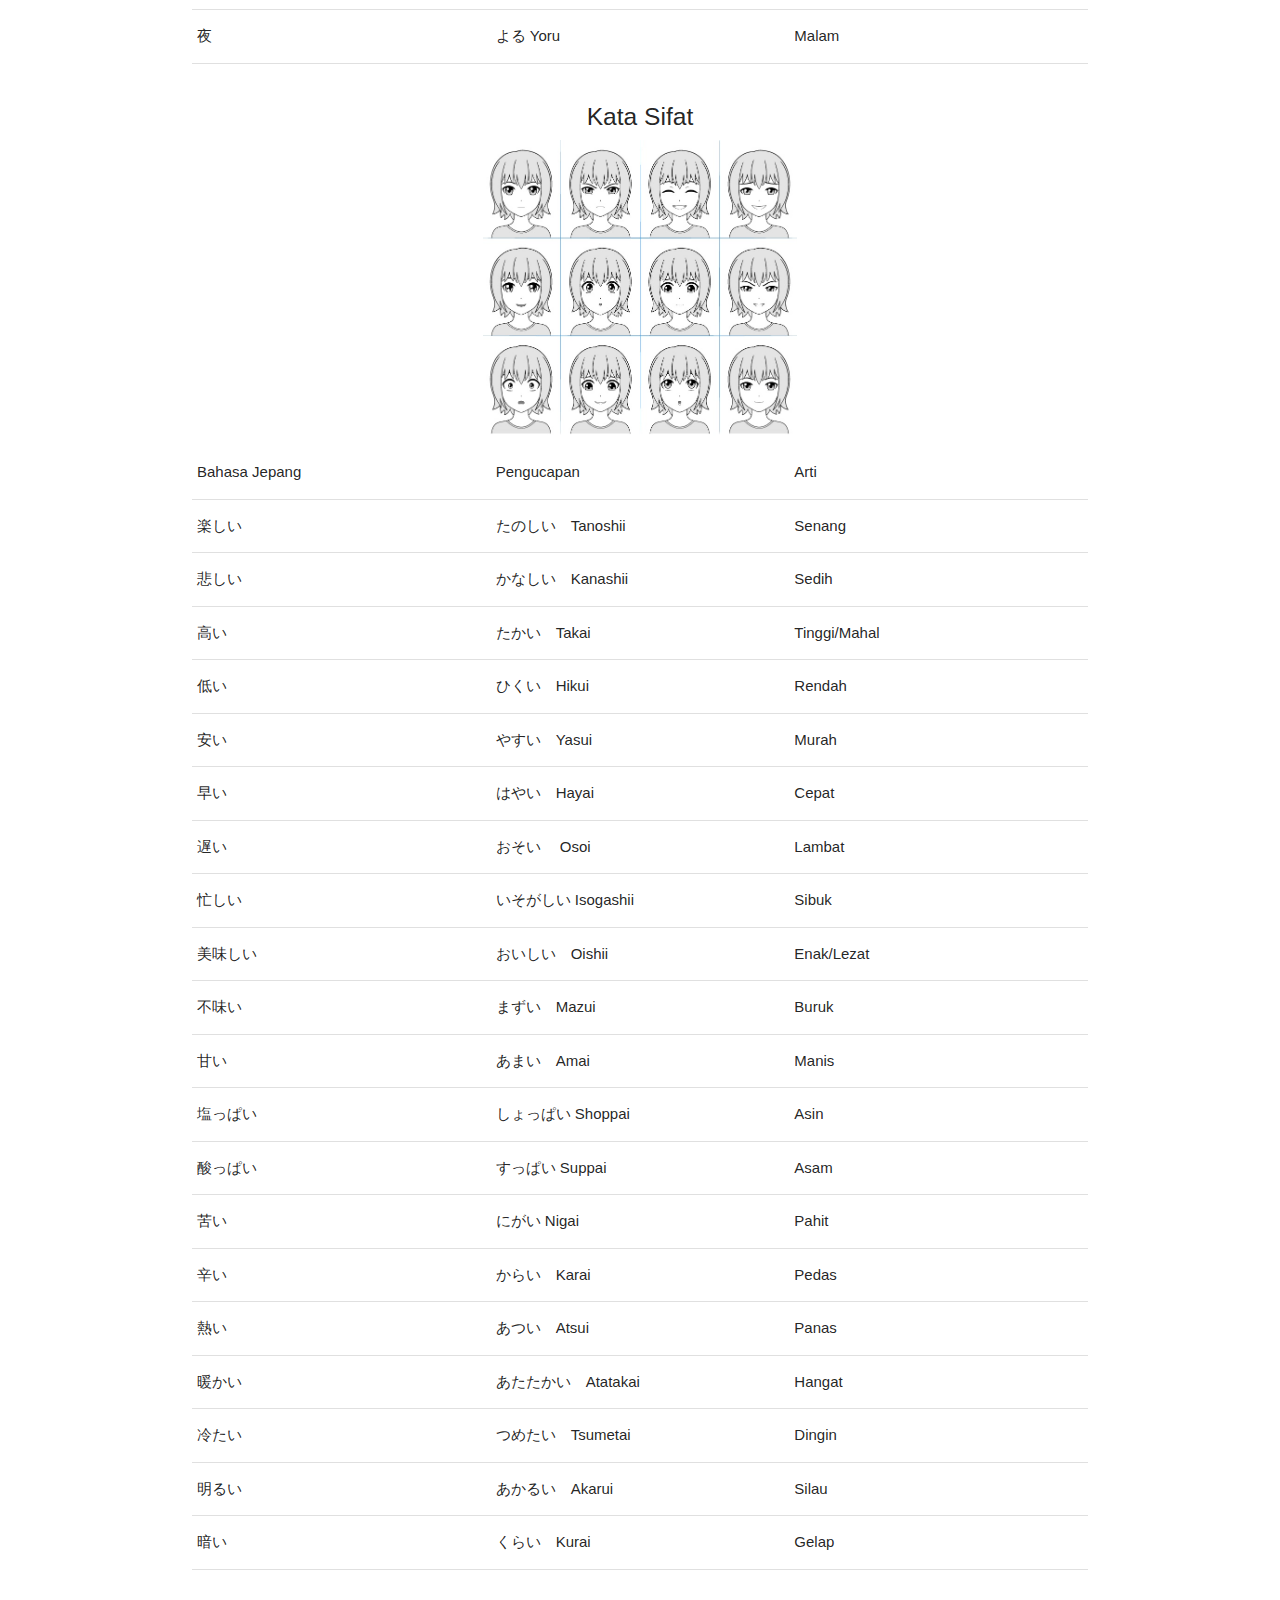
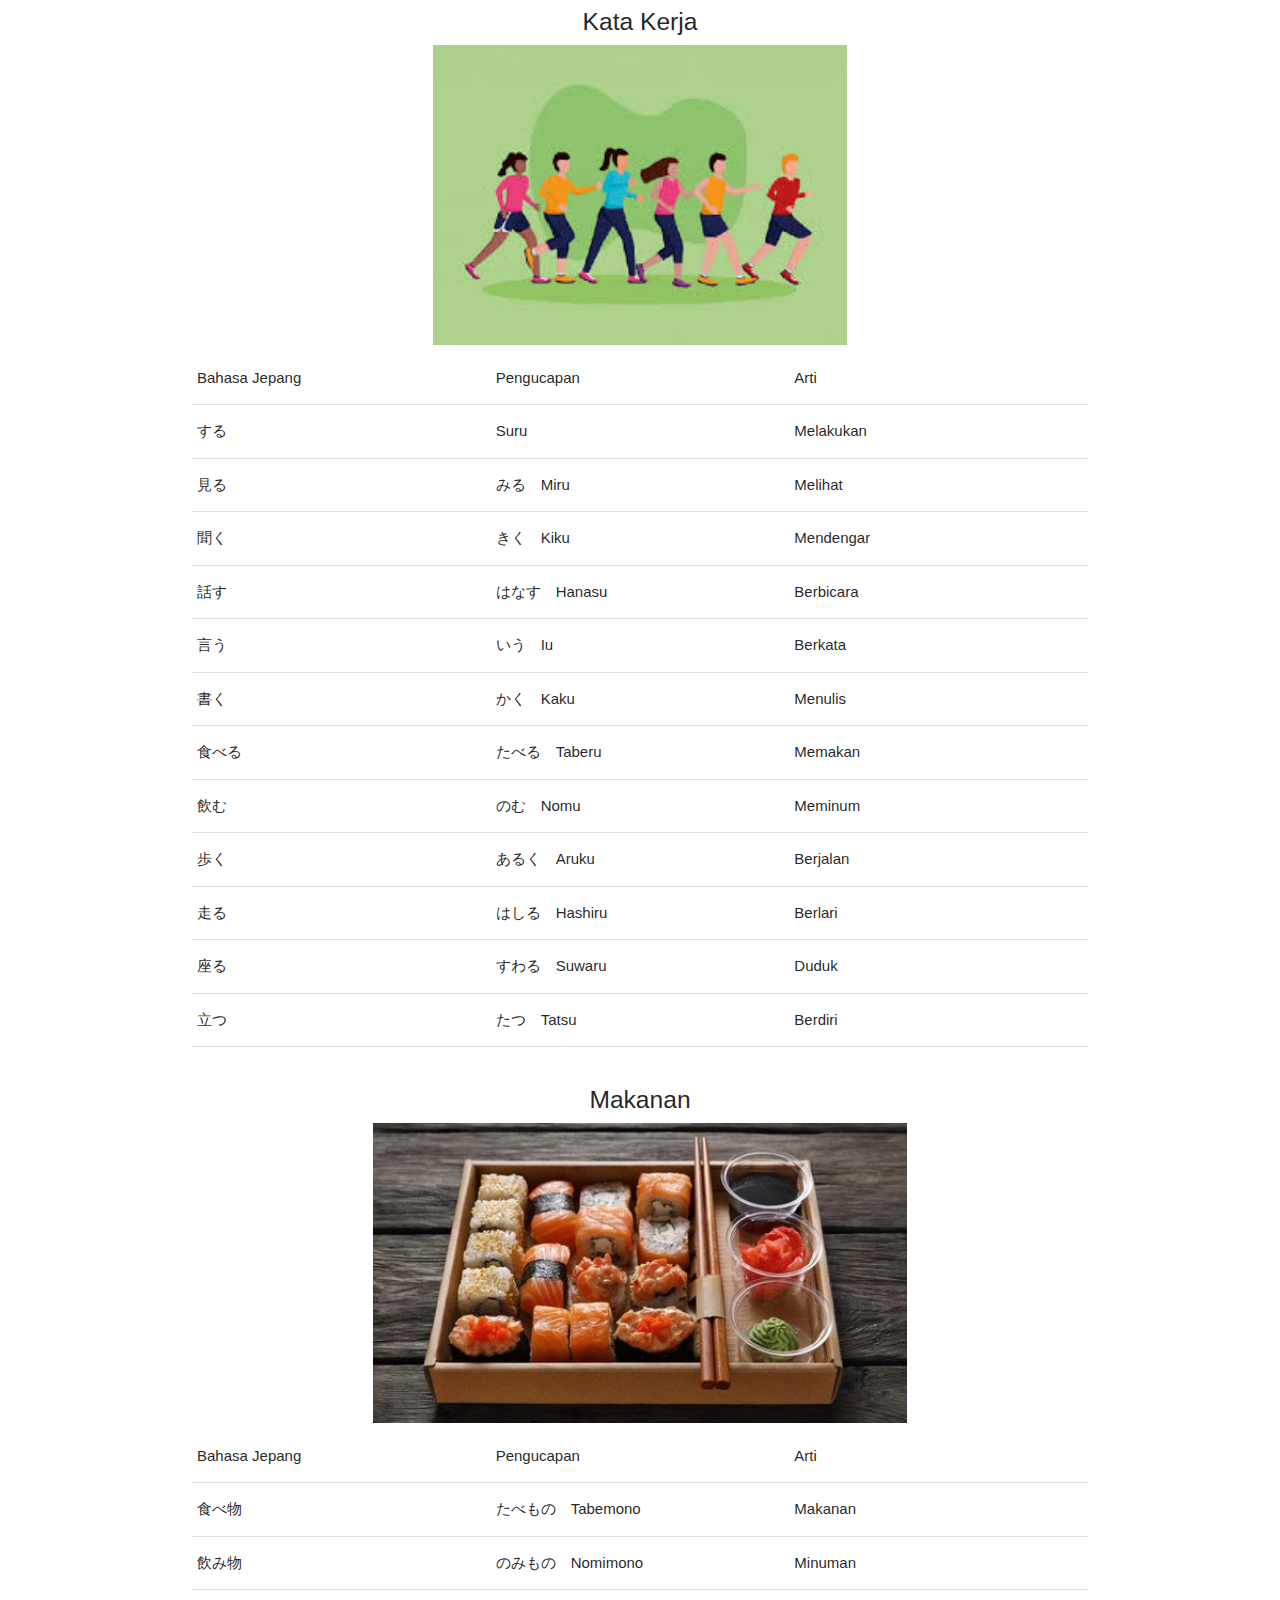
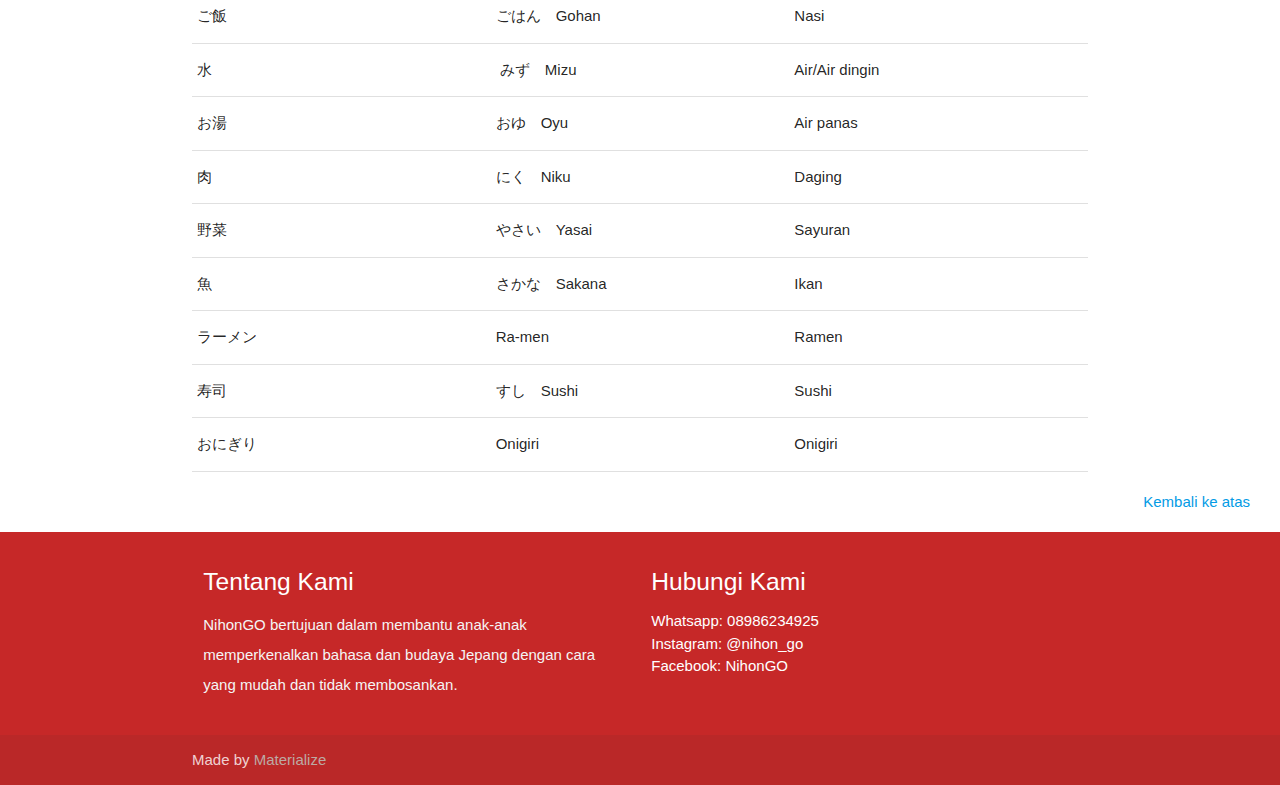
<file: kosakata.html>
<!DOCTYPE html>
<html lang="en">
<head>
  <meta http-equiv="Content-Type" content="text/html; charset=UTF-8"/>
  <meta name="viewport" content="width=device-width, initial-scale=1"/>
  <title>NihonGO - home</title>

  <!-- CSS  -->
  <link href="https://fonts.googleapis.com/css2?family=Poppins:wght@300&display=swap" rel="stylesheet">
  <link href="https://fonts.googleapis.com/icon?family=Material+Icons" rel="stylesheet">
  <link href="css/materialize.css" type="text/css" rel="stylesheet" media="screen,projection"/>
  <link href="css/style.css" type="text/css" rel="stylesheet" media="screen,projection"/>
  <link rel="shortcut icon" href="img/favicon.ico" type="image/x-icon">
  <link rel="icon" href="img.favicon.ico" type="image/x-icon">

  <style media="screen">
    .paragraf {
      margin-left: 20px;
      margin-right: 30px;
    }
    .box{
    width: 20%;
           border: 2px solid red;
           padding: 10px;
           margin-right:  20px;
    font-style: oblique;
    }
    .link {
      color: red;
    }
    .gambar {
      height:  300px;
      float: center;
      margin: auto;
    }
  </style>
</head>
<body>
  <nav class="red darken-5" role="navigation">
    <div class="nav-wrapper container">
      <a id="logo-container" href="index.html" class="brand-logo"></a>
      <a href="index.html"><img src="img/final.png" alt="logo" style="height:30px;"> </a>
      <ul class="right hide-on-med-and-down">
        <li><a href="members.html">Daftar Anggota</a></li>
      </ul>

      <ul id="nav-mobile" class="sidenav">
        <li><a href="members.html">Daftar Anggota</a></li>
      </ul>
      <a href="#" data-target="nav-mobile" class="sidenav-trigger"><i class="material-icons">menu</i></a>
    </div>
  </nav>

  <div class="container" id=atas>
    <h3 class="red-text bold">Kosakata</h3>
    <p>Setiap bahasa mempunyai sebuah ciri khas yang perlu diketahui para pembelajar bahasa. Begitu juga dengan bahasa Jepang. Ciri khas ini bermanfaat untuk mempelajari bahasa Jepang dengan mudah. Berikut ini beberapa ciri khas bahasa Jepang, antara lain:</p>
    <h4 class=''>Ciri Khas Bahasa Jepang</h4>
    <h6>1. Intonasi </h6> <hr>
    <p class="" style="text-align: justify"> Bahasa Jepang mempunyai intonasi kata yang hampir sama dengan intonasi bahasa Indonesia.
    Karena kemiripan tersebut, cukup mudah bagi pembelajar bahasa dari Indonesia untuk mempelajari bahasa Jepang.
    Untuk memudahkan pemahaman tentang kumpulan bahasa Jepang sehari hari dan artinya, intonasi ini harus benar-benar dipahami.</p>
    <br>
    <h6>2. Huruf</h6> <hr>
    <p style="text-align: justify">Ciri khas selanjutnya adalah huruf bahasa Jepang yang terdiri dari 3 jenis, yaitu huruf hiragana, katakana, dan kanji. Huruf hiragana dan katakana masing-masing memiliki 48 karakter. Sedangkan huruf kanji terdiri dari ribuan jenis. Karena itulah, bisa dibilang mempelajari huruf hiragana dan katakana lebih mudah dibanding mempelajari huruf kanji.</p>
    <br>
    <h6>3. Tata Bahasa</h6> <hr>
    <p style="text-align: justify">Bahasa Jepang memiliki susunan kalimat atau tata bahasa yang berbeda dengan bahasa Indonesia. Dalam bahasa Jepang, susunan kalimat menggunakan urutan SOP ( Subjek, Objek, dan Predikat). Berbeda dengan susunan kalimat bahasa Indonesia yang menggunakan urutan SPO (Subjek, Predikat, dan Objek).</p>
    <p style="text-align: justify">Agar dapat mempelajari percakapan dan kumpulan bahasa Jepang sehari hari dan artinya, tentunya pembelajar harus memahami tata bahasa Jepang. Bagi pemula, mempelajari tata bahasa Jepang mungkin sedikit rumit. Namun jika dipelajari secara rutin, tata bahasa Jepang tentunya dapat dipahami dengan mudah.</p>
  </div> <br>

  <div class="container">
    <p><strong>Dibawah ini kami sudah menyediakan 100 kata dasar dan telah membaginya dalam beberapa kategori.</strong></p>
    <p class="box"> <a href="#perkenalan" class="link">Perkenalan</a> <br>
        <a href="#orang" class="link">Orang</a> <br>
        <a href="#angka" class="link">Angka</a> <br>
        <a href="#bulan" class="link">Bulan</a> <br>
        <a href="#hari_jam" class="link">Hari dan Waktu</a> <br>
        <a href="#sifat" class="link">Kata Sifat</a> <br>
        <a href="#kerja" class="link">Kata Kerja</a> <br>
        <a href="#makanan" class="link">Makanan</a> </p>
         </div>

         <div class="container" style="text-align: center">
         <article id="perkenalan">
           <h5>Perkenalan</h5>
             <img src="img/perkenalan.jpg" alt="" class="gambar">
             <table class="text-center" border="1" width="50%">
<tbody>
<tr style="height: 30.2px;">
<td style="height: 30.2px;" width="184"><strong>Bahasa Jepang</strong></td>
<td style="height: 30.2px;" width="184"><strong>Pengucapan</strong></td>
<td style="height: 30.2px;" width="184"><strong>Arti</strong></td>
</tr>
<tr style="height: 30px;">
<td style="height: 30px;" width="184">おはようございます</td>
<td style="height: 30px;" width="184">Ohayou gozaimasu</td>
<td style="height: 30px;" width="184">Selamat Pagi</td>
</tr>
<tr style="height: 30px;">
<td style="height: 30px;" width="184">こんにちは</td>
<td style="height: 30px;" width="184">Konnichiwa</td>
<td style="height: 30px;" width="184">Hello/ good afternoon</td>
</tr>
<tr style="height: 30px;">
<td style="height: 30px;" width="184">こんばんは</td>
<td style="height: 30px;" width="184">Konbanwa</td>
<td style="height: 30px;" width="184">Good evening</td>
</tr>
<tr style="height: 30px;">
<td style="height: 30px;" width="184">おやすみなさい</td>
<td style="height: 30px;" width="184">Oyasuminasai</td>
<td style="height: 30px;" width="184">Goodnight</td>
</tr>
<tr style="height: 30px;">
<td style="height: 30px;" width="184">ありがとうございます</td>
<td style="height: 30px;" width="184">Arigatou gozaimasu</td>
<td style="height: 30px;" width="184">Thank you</td>
</tr>
<tr style="height: 30px;">
<td style="height: 30px;" width="184">すみません</td>
<td style="height: 30px;" width="184">Sumimasen</td>
<td style="height: 30px;" width="184">Excuse me/ sorry</td>
</tr>
<tr style="height: 30px;">
<td style="height: 30px;" width="184">ごめんなさい</td>
<td style="height: 30px;" width="184">Gomennasai</td>
<td style="height: 30px;" width="184">Sorry</td>
</tr>
<tr style="height: 30px;">
<td style="height: 30px;" width="184">はい</td>
<td style="height: 30px;" width="184">Hai</td>
<td style="height: 30px;" width="184">Yes</td>
</tr>
<tr style="height: 30px;">
<td style="height: 30px;" width="184">いいえ</td>
<td style="height: 30px;" width="184">Iie</td>
<td style="height: 30px;" width="184">No</td>
</tr>
</tbody>
</table>
         <br>


         <article id="orang">
           <h5>Orang</h5>
           <img src="img/orang.jpg" alt="" class="gambar">
           <table>
             <tbody>
<tr>
<td width="184"><strong>Bahasa Jepang</strong></td>
<td width="184"><strong>Pengucapan</strong></td>
<td width="184"><strong>Arti</strong></td>
</tr>
<tr>
<td width="184">わたし</td>
<td width="184">Watashi</a></td>
<td width="184">Aku/Saya</td>
</tr>
<tr>
<td width="184">あなた</td>
<td width="184">Anata</td>
<td width="184">Kamu</td>
</tr>
<tr>
<td width="184">お母さん</td>
<td width="184">おかあさん　Okaasan</td>
<td width="184">Ibu</td>
</tr>
<tr>
<td width="184">お父さん</td>
<td width="184">おとうさん　Otousan</td>
<td width="184">Ayah</td>
</tr>
<tr>
<td width="184">お爺さん</td>
<td width="184">おじいさん　Ojiisan</td>
<td width="184">Kakek</td>
</tr>
<tr>
<td width="184">お婆さん</td>
<td width="184">おばあさん　Obaasan</td>
<td width="184">Nenek</td>
</tr>
<tr>
<td width="184">おじさん</td>
<td width="184">Ojisan</td>
<td width="184">Paman</td>
</tr>
<tr>
<td width="184">おばさん</td>
<td width="184">Obasan</td>
<td width="184">Tante</td>
</tr>
<tr>
<td width="184">お兄さん</td>
<td width="184">おにいさん　Oniisan</td>
<td width="184">Kakak laki-laki</td>
</tr>
<tr>
<td width="184">お姉さん</td>
<td width="184">おねえさん　Oneesan</td>
<td width="184">Kakak perempuan</td>
</tr>
<tr>
<td width="184">弟</td>
<td width="184">おとうと　Otouto</td>
<td width="184">Adik laki-laki</td>
</tr>
<tr>
<td width="184">妹</td>
<td width="184">いもうと　Imouto</td>
<td width="184">Adik perempuan</td>
</tr>
</tbody>
           </table>
           <br>

           <article id="angka">
             <h5>Angka</h5>
             <img src="img/angka.jpg" alt="" class="gambar">
             <table>
             <tbody>
<tr>
<td width="184"><strong>Bahasa Jepang</strong></td>
<td width="184"><strong>Pengucapan</strong></td>
<td width="184"><strong>Arti</strong></td>
</tr>
<tr>
<td width="184">一</td>
<td width="184">いち　Ichi</td>
<td width="184">Satu</td>
</tr>
<tr>
<td width="184">二</td>
<td width="184">に　Ni</td>
<td width="184">Dua</td>
</tr>
<tr>
<td width="184">三</td>
<td width="184">さん San</a></td>
<td width="184">Tiga</td>
</tr>
<tr>
<td width="184">四</td>
<td width="184">し/よん　Shi/yon</td>
<td width="184">Empat</td>
</tr>
<tr>
<td width="184">五</td>
<td width="184">ご　Go</td>
<td width="184">Lima</td>
</tr>
<tr>
<td width="184">六</td>
<td width="184">ろく Roku</td>
<td width="184">Enam</td>
</tr>
<tr>
<td width="184">七</td>
<td width="184">しち/なな　Shichi/nana</td>
<td width="184">Tujuh</td>
</tr>
<tr>
<td width="184">八</td>
<td width="184">はち　Hachi</td>
<td width="184">Delapan</td>
</tr>
<tr>
<td width="184">九</td>
<td width="184">きゅう　Kyuu</td>
<td width="184">Sembilan</td>
</tr>
<tr>
<td width="184">十</td>
<td width="184">じゅう　Juu</td>
<td width="184">Sepuluh</td>
  </tr>
    </tbody>
  </table> <br>


  <article id="bulan">
    <h5>Bulan</h5>
    <img src="img/kalender.jpg" alt="" class="gambar">
    <table class="text-center" border="1" width="100%">
<tbody>
<tr>
<td width="184"><strong>Bahasa Jepang</strong></td>
<td width="212"><strong>Pengucapan</strong></td>
<td width="172"><strong>Arti</strong></td>
</tr>
<tr>
<td width="184">一月</td>
<td width="212">いちがつ Ichigatsu</td>
<td width="172">Januari</td>
</tr>
<tr>
<td width="184">二月</td>
<td width="212">にがつ　Nigatsu</td>
<td width="172">Februari</td>
</tr>
<tr>
<td width="184">三月</td>
<td width="212">さんがつ Sangatsu</td>
<td width="172">Maret</td>
</tr>
<tr>
<td width="184">四月</td>
<td width="212">しがつ Shigatsu</td>
<td width="172">April</td>
</tr>
<tr>
<td width="184">五月</td>
<td width="212">ごがつ Gogatsu</td>
<td width="172">Mei</td>
</tr>
<tr>
<td width="184">六月</td>
<td width="212">ろくがつ　Rokugatsu</td>
<td width="172">Juni</td>
</tr>
<tr>
<td width="184">七月</td>
<td width="212">しちがつ　Shichigatsu</td>
<td width="172">Juli</td>
</tr>
<tr>
<td width="184">八月</td>
<td width="212">はちがつ　Hachigatsu</td>
<td width="172">Agustus</td>
</tr>
<tr>
<td width="184">九月</td>
<td width="212">くがつ　Kugatsu</td>
<td width="172">September</td>
</tr>
<tr>
<td width="184">十月</td>
<td width="212">じゅうがつ　Juugatsu</td>
<td width="172">Oktober</td>
</tr>
<tr>
<td width="184">十一月</td>
<td width="212">じゅういちがつ　Juuichigatsu</td>
<td width="172">November</td>
</tr>
<tr>
<td width="184">十二月</td>
<td width="212">じゅうにがつ　Juunigatsu</td>
<td width="172">Desember</td>
</tr>
</tbody>
</table>
    <br>

    <article id="hari_jam">
      <h5>Hari dan Waktu</h5>
      <img src="img/jam.jpg" alt="" class="gambar">
      <table class="text-center" border="1" width="100%">
<tbody>
<tr>
<td width="184"><strong>Bahasa Jepang</strong></td>
<td width="184"><strong>Pengucapan</strong></td>
<td width="184"><strong>Arti</strong></td>
</tr>
<tr>
<td width="184">月曜日</td>
<td width="184">げつようび Getsuyoubi</td>
<td width="184">Senin</td>
</tr>
<tr>
<td width="184">火曜日</td>
<td width="184">かようび Kayoubi</td>
<td width="184">Selasa</td>
</tr>
<tr>
<td width="184">水曜日</td>
<td width="184">すいようび Suiyoubi</td>
<td width="184">Rabu</td>
</tr>
<tr>
<td width="184">木曜日</td>
<td width="184">もくようび Mokuyoubi</td>
<td width="184">Kamis</td>
</tr>
<tr>
<td width="184">金曜日</td>
<td width="184">きんようび Kinyoubi</td>
<td width="184">Jumat</td>
</tr>
<tr>
<td width="184">土曜日</td>
<td width="184">どようび Doyoubi</td>
<td width="184">Sabtu</td>
</tr>
<tr>
<td width="184">日曜日</td>
<td width="184">にちようび Nichiyoubi</td>
<td width="184">Minggu</td>
</tr>
<tr>
<td width="184">昨日</td>
<td width="184">きのう Kinou</td>
<td width="184">Kemarin</td>
</tr>
<tr>
<td width="184">今日</td>
<td width="184">きょう Kyou</td>
<td width="184">Hari ini</td>
</tr>
<tr>
<td width="184">明日</td>
<td width="184">あした Ashita</td>
<td width="184">Besok</td>
</tr>
<tr>
<td width="184">朝</td>
<td width="184">あさ Asa</td>
<td width="184">Pagi</td>
</tr>
<tr>
<td width="184">昼</td>
<td width="184">ひる Hiru</td>
<td width="184">Siang</td>
</tr>
<tr>
<td width="184">夕方</td>
<td width="184">ゆうがた Yuugata</td>
<td width="184">Sore</td>
</tr>
<tr>
<td width="184">夜</td>
<td width="184">よる Yoru</td>
<td width="184">Malam</td>
</tr>
</tbody>
</table> <br>

<article id="sifat">
  <h5>Kata Sifat</h5>
  <img src="img/muka.jpg" alt="" class="gambar">
  <table class="text-center" border="1" width="100%">
<tbody>
<tr style="height: 30px;">
<td style="height: 30px;" width="184"><strong>Bahasa Jepang</strong></td>
<td style="height: 30px;" width="184"><strong>Pengucapan</strong></td>
<td style="height: 30px;" width="184"><strong>Arti</strong></td>
</tr>
<tr style="height: 30px;">
<td style="height: 30px;" width="184">楽しい</td>
<td style="height: 30px;" width="184">たのしい　Tanoshii</td>
<td style="height: 30px;" width="184">Senang</td>
</tr>
<tr style="height: 30.6px;">
<td style="height: 30.6px;" width="184">悲しい</td>
<td style="height: 30.6px;" width="184">かなしい　Kanashii</td>
<td style="height: 30.6px;" width="184">Sedih</td>
</tr>
<tr style="height: 30px;">
<td style="height: 30px;" width="184">高い</td>
<td style="height: 30px;" width="184">たかい　Takai</td>
<td style="height: 30px;" width="184">Tinggi/Mahal</td>
</tr>
<tr style="height: 30px;">
<td style="height: 30px;" width="184">低い</td>
<td style="height: 30px;" width="184">ひくい　Hikui</td>
<td style="height: 30px;" width="184">Rendah</td>
</tr>
<tr style="height: 30px;">
<td style="height: 30px;" width="184">安い</td>
<td style="height: 30px;" width="184">やすい　Yasui</td>
<td style="height: 30px;" width="184">Murah</td>
</tr>
<tr style="height: 30px;">
<td style="height: 30px;" width="184">早い</td>
<td style="height: 30px;" width="184">はやい　Hayai</td>
<td style="height: 30px;" width="184">Cepat</td>
</tr>
<tr style="height: 30px;">
<td style="height: 30px;" width="184">遅い</td>
<td style="height: 30px;" width="184">おそい　 Osoi</td>
<td style="height: 30px;" width="184">Lambat</td>
</tr>
<tr style="height: 30px;">
<td style="height: 30px;" width="184">忙しい</td>
<td style="height: 30px;" width="184">いそがしい Isogashii</td>
<td style="height: 30px;" width="184">Sibuk</td>
</tr>
<tr style="height: 30px;">
<td style="height: 30px;" width="184">美味しい</td>
<td style="height: 30px;" width="184">おいしい　Oishii</td>
<td style="height: 30px;" width="184">Enak/Lezat</td>
</tr>
<tr style="height: 30px;">
<td style="height: 30px;" width="184">不味い</td>
<td style="height: 30px;" width="184">まずい　Mazui</td>
<td style="height: 30px;" width="184">Buruk</td>
</tr>
<tr style="height: 30px;">
<td style="height: 30px;" width="184">甘い</td>
<td style="height: 30px;" width="184">あまい　Amai</td>
<td style="height: 30px;" width="184">Manis</td>
</tr>
<tr style="height: 30px;">
<td style="height: 30px;" width="184">塩っぱい</td>
<td style="height: 30px;" width="184">しょっぱい Shoppai</td>
<td style="height: 30px;" width="184">Asin</td>
</tr>
<tr style="height: 30px;">
<td style="height: 30px;" width="184">酸っぱい</td>
<td style="height: 30px;" width="184">すっぱい Suppai</td>
<td style="height: 30px;" width="184">Asam</td>
</tr>
<tr style="height: 30px;">
<td style="height: 30px;" width="184">苦い</td>
<td style="height: 30px;" width="184">にがい Nigai</td>
<td style="height: 30px;" width="184">Pahit</td>
</tr>
<tr style="height: 30px;">
<td style="height: 30px;" width="184">辛い</td>
<td style="height: 30px;" width="184">からい　Karai</td>
<td style="height: 30px;" width="184">Pedas</td>
</tr>
<tr style="height: 30px;">
<td style="height: 30px;" width="184">熱い</td>
<td style="height: 30px;" width="184">あつい　Atsui</td>
<td style="height: 30px;" width="184">Panas</td>
</tr>
<tr style="height: 30px;">
<td style="height: 30px;" width="184">暖かい</td>
<td style="height: 30px;" width="184">あたたかい　Atatakai</td>
<td style="height: 30px;" width="184">Hangat</td>
</tr>
<tr style="height: 30px;">
<td style="height: 30px;" width="184">冷たい</td>
<td style="height: 30px;" width="184">つめたい　Tsumetai</td>
<td style="height: 30px;" width="184">Dingin</td>
</tr>
<tr style="height: 30px;">
<td style="height: 30px;" width="184">明るい</td>
<td style="height: 30px;" width="184">あかるい　Akarui</td>
<td style="height: 30px;" width="184">Silau</td>
</tr>
<tr style="height: 30px;">
<td style="height: 30px;" width="184">暗い</td>
<td style="height: 30px;" width="184">くらい　Kurai</td>
<td style="height: 30px;" width="184">Gelap</td>
</tr>
</tbody>
</table> <br>

<article id="kerja">
  <h5>Kata Kerja</h5>
  <img src="img/goyang.jpg" alt="" class="gambar">
  <table class="text-center" border="1" width="100%">
<tbody>
<tr>
<td width="184"><strong>Bahasa Jepang</strong></td>
<td width="184"><strong>Pengucapan</strong></td>
<td width="184"><strong>Arti</strong></td>
</tr>
<tr>
<td width="184">する</td>
<td width="184">Suru</td>
<td width="184">Melakukan</td>
</tr>
<tr>
<td width="184">見る</td>
<td width="184">みる　Miru</td>
<td width="184">Melihat</td>
</tr>
<tr>
<td width="184">聞く</td>
<td width="184">きく　Kiku</td>
<td width="184">Mendengar</td>
</tr>
<tr>
<td width="184">話す</td>
<td width="184">はなす　Hanasu</td>
<td width="184">Berbicara</td>
</tr>
<tr>
<td width="184">言う</td>
<td width="184">いう　Iu</td>
<td width="184">Berkata</td>
</tr>
<tr>
<td width="184">書く</td>
<td width="184">かく　Kaku</td>
<td width="184">Menulis</td>
</tr>
<tr>
<td width="184">食べる</td>
<td width="184">たべる　Taberu</td>
<td width="184">Memakan</td>
</tr>
<tr>
<td width="184">飲む</td>
<td width="184">のむ　Nomu</td>
<td width="184">Meminum</td>
</tr>
<tr>
<td width="184">歩く</td>
<td width="184">あるく　Aruku</td>
<td width="184">Berjalan</td>
</tr>
<tr>
<td width="184">走る</td>
<td width="184">はしる　Hashiru</td>
<td width="184">Berlari</td>
</tr>
<tr>
<td width="184">座る</td>
<td width="184">すわる　Suwaru</td>
<td width="184">Duduk</td>
</tr>
<tr>
<td width="184">立つ</td>
<td width="184">たつ　Tatsu</td>
<td width="184">Berdiri</td>
</tr>
</tbody>
</table> <br>

<article id="makanan">
  <h5>Makanan</h5>
  <img src="img/makan.jpg" alt="" class="gambar">
  <table class="text-center" border="1" width="100%">
<tbody>
<tr>
<td width="184"><strong>Bahasa Jepang</strong></td>
<td width="184"><strong>Pengucapan</strong></td>
<td width="184"><strong>Arti</strong></td>
</tr>
<tr>
<td width="184">食べ物</td>
<td width="184">たべもの　Tabemono</td>
<td width="184">Makanan</td>
</tr>
<tr>
<td width="184">飲み物</td>
<td width="184">のみもの　Nomimono</td>
<td width="184">Minuman</td>
</tr>
<tr>
<td width="184">ご飯</td>
<td width="184">ごはん　Gohan</td>
<td width="184">Nasi</td>
</tr>
<tr>
<td width="184">水</td>
<td width="184">&nbsp;みず　Mizu</td>
<td width="184">Air/Air dingin</td>
</tr>
<tr>
<td width="184">お湯</td>
<td width="184">おゆ　Oyu</td>
<td width="184">Air panas</td>
</tr>
<tr>
<td width="184">肉</td>
<td width="184">にく　Niku</td>
<td width="184">Daging</td>
</tr>
<tr>
<td width="184">野菜</td>
<td width="184">やさい　Yasai</td>
<td width="184">Sayuran</td>
</tr>
<tr>
<td width="184">魚</td>
<td width="184">さかな　Sakana</td>
<td width="184">Ikan</td>
</tr>
<tr>
<td width="184">ラーメン</td>
<td width="184">Ra-men</td>
<td width="184">Ramen</td>
</tr>
<tr>
<td width="184">寿司</td>
<td width="184">すし　Sushi</td>
<td width="184">Sushi</td>
</tr>
<tr>
<td width="184">おにぎり</td>
<td width="184">Onigiri</td>
<td width="184">Onigiri</td>
</tr>
</tbody>
</table>
  </div>

  </article>
</div>
</div>

  <p class="paragraf"style="text-align: right"> <a href="#atas">Kembali ke atas</a></p>

  <footer class="page-footer red darken-3">
    <div class="container">
      <div class="row">
        <div class="col l6 s12">
          <h5 class="white-text">Tentang Kami</h5>
          <p class="grey-text text-lighten-4">NihonGO bertujuan dalam membantu anak-anak memperkenalkan bahasa dan budaya Jepang dengan cara yang mudah dan tidak membosankan.</p>


        </div>

        <div class="col l3 s12">
          <h5 class="white-text">Hubungi Kami</h5>
          <ul>
            <li><a class="white-text" href="#!">Whatsapp: 08986234925</a></li>
            <li><a class="white-text" href="#!">Instagram: @nihon_go</a></li>
            <li><a class="white-text" href="#!">Facebook: NihonGO</a></li>
          </ul>
        </div>
      </div>
    </div>
    <div class="footer-copyright">
      <div class="container">
      Made by <a class="brown-text text-lighten-3" href="http://materializecss.com">Materialize</a>
      </div>
    </div>
  </footer>


  <!--  Scripts-->
  <script src="https://code.jquery.com/jquery-2.1.1.min.js"></script>
  <script src="js/materialize.js"></script>
  <script src="js/init.js"></script>

  </body>
  </html>
</file>
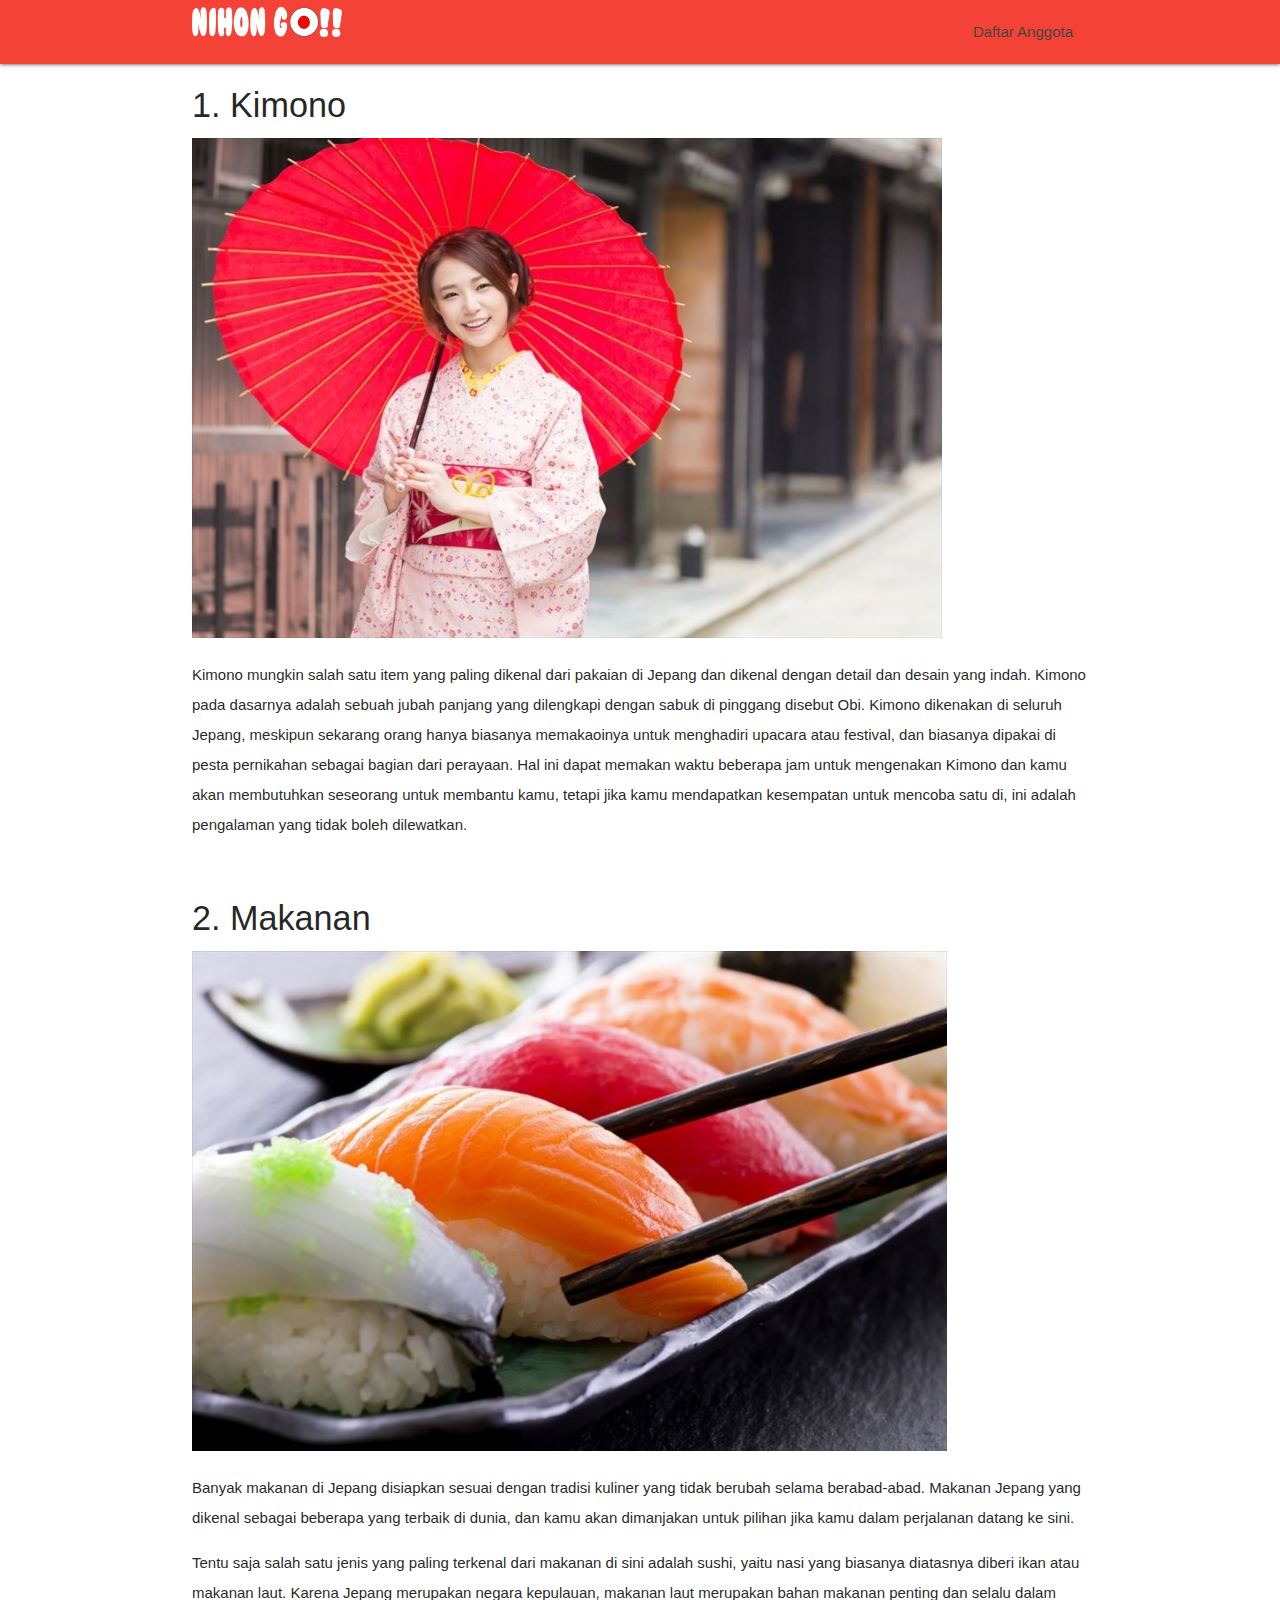
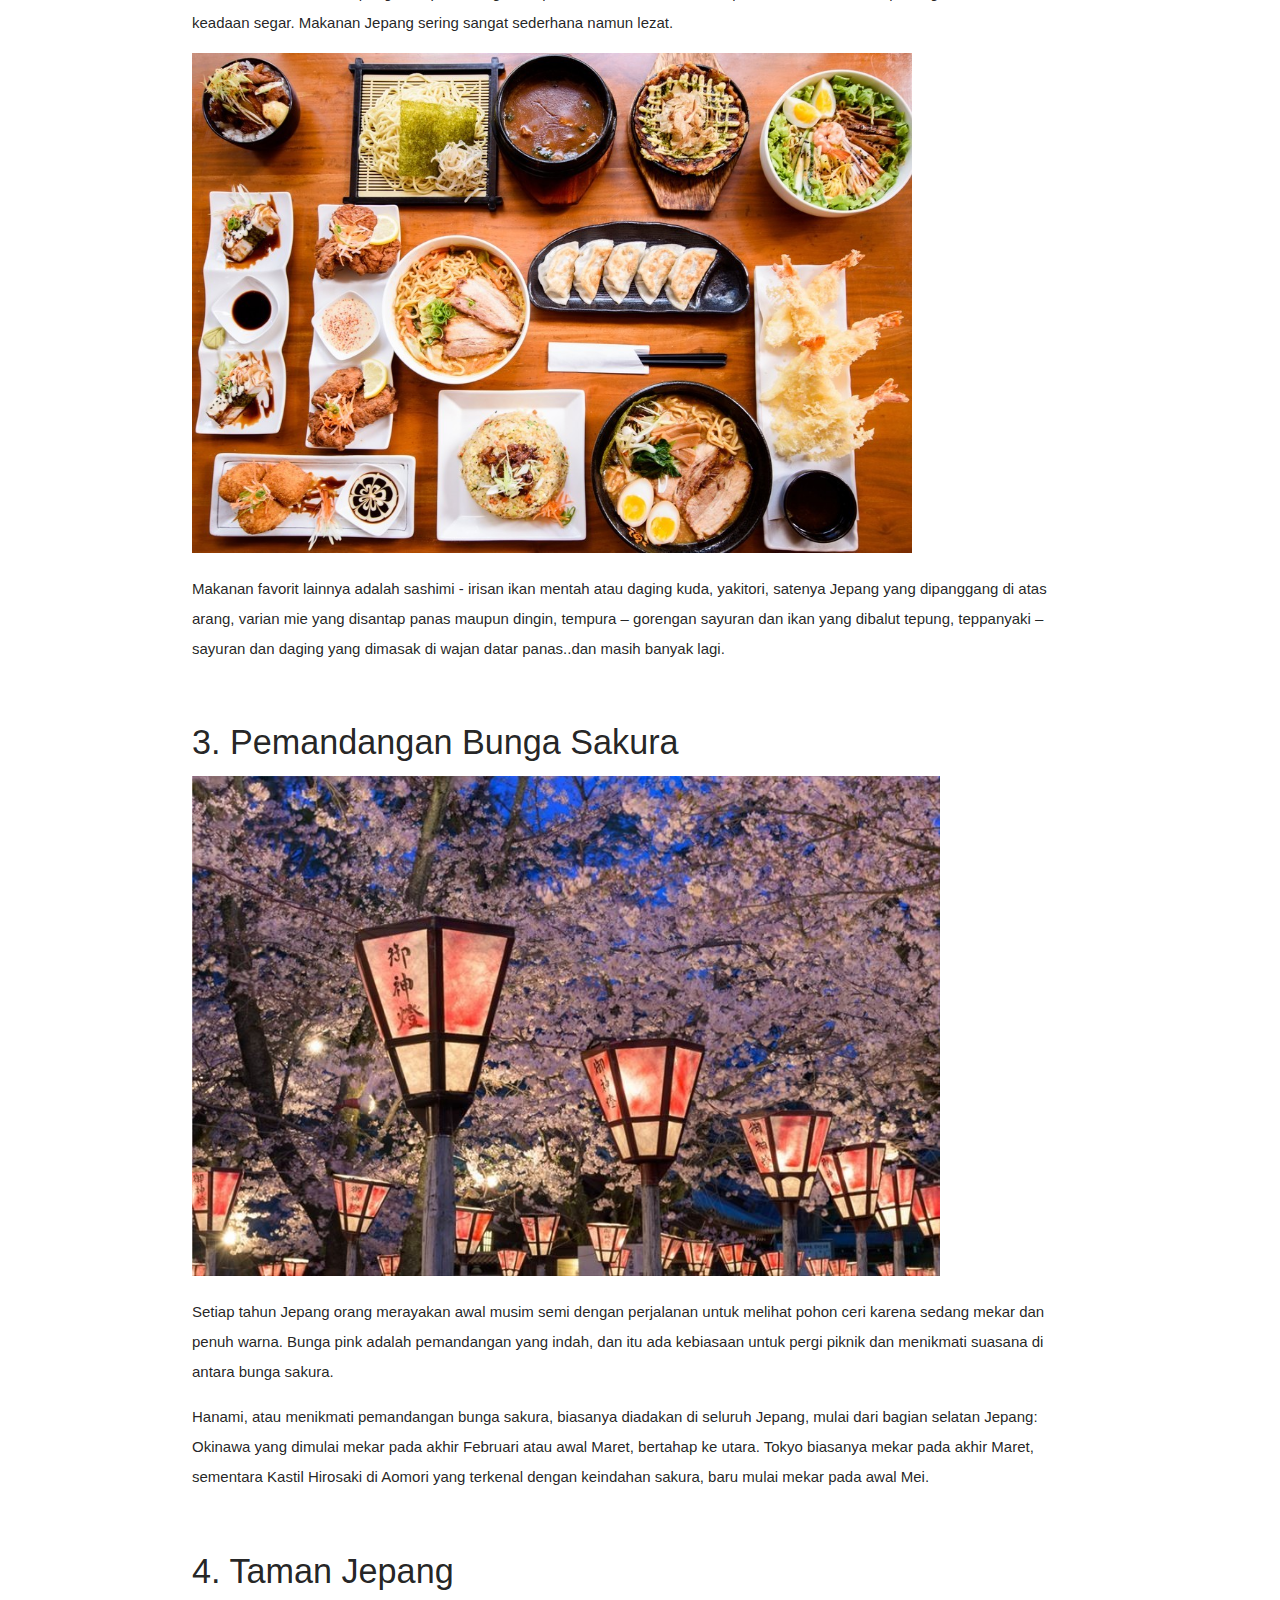
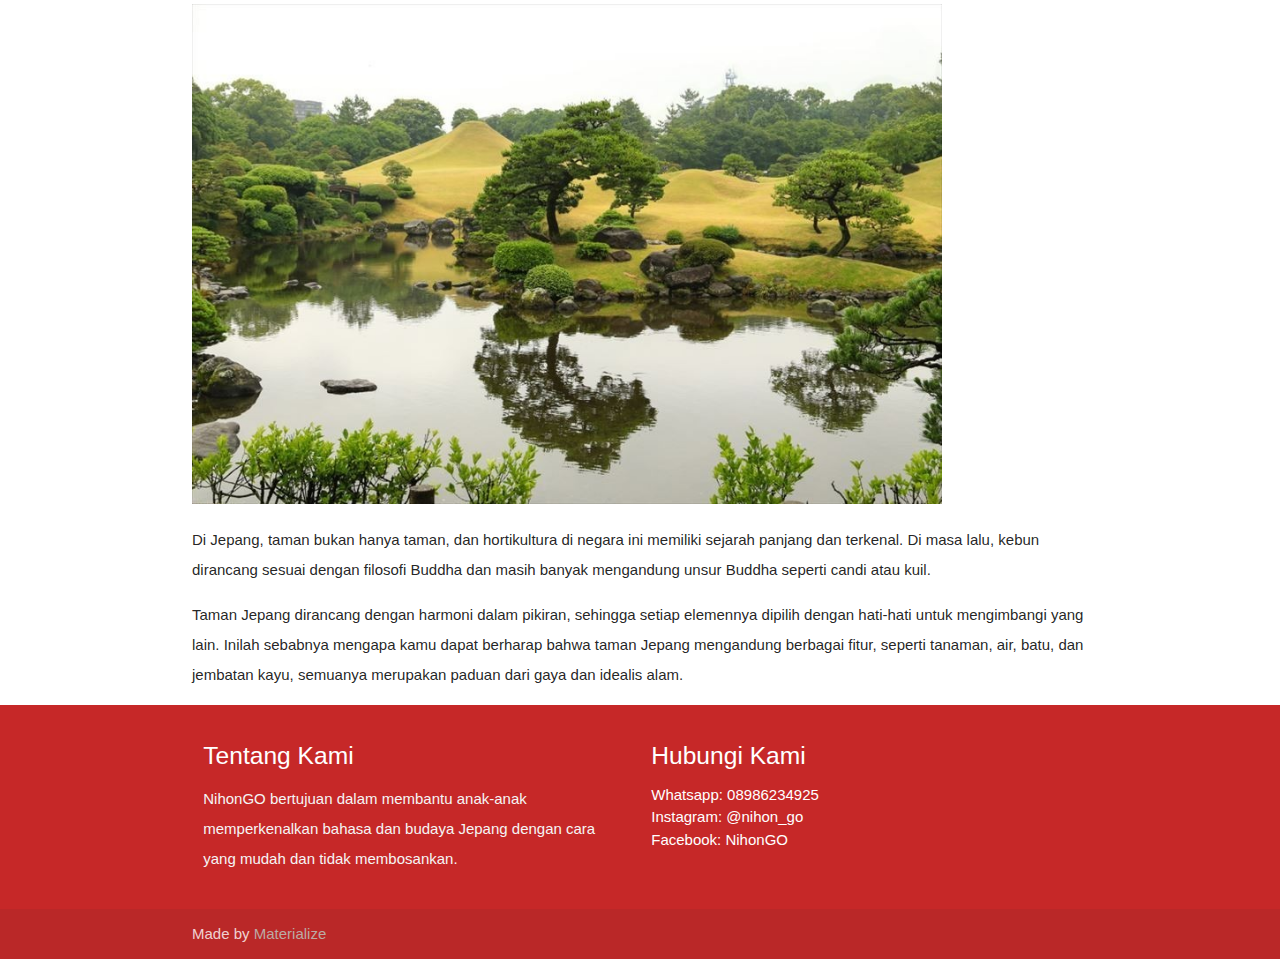
<file: kultur.html>
<!DOCTYPE html>
<html lang="en">
<head>
  <meta http-equiv="Content-Type" content="text/html; charset=UTF-8"/>
  <meta name="viewport" content="width=device-width, initial-scale=1"/>
  <title>NihonGO - home</title>

  <!-- CSS  -->
  <link href="https://fonts.googleapis.com/css2?family=Poppins:wght@300&display=swap" rel="stylesheet">
  <link href="https://fonts.googleapis.com/icon?family=Material+Icons" rel="stylesheet">
  <link href="css/materialize.css" type="text/css" rel="stylesheet" media="screen,projection"/>
  <link href="css/style.css" type="text/css" rel="stylesheet" media="screen,projection"/>
  <link rel="shortcut icon" href="img/favicon.ico" type="image/x-icon">
  <link rel="icon" href="img.favicon.ico" type="image/x-icon">
  <style media="screen">
    .paragraf {
      margin-left: 20px;
      margin-right: 30px;
    }
    .gambar {
      height:  500px;
      float: center;
      margin: auto;
    }
  </style>
</head>
<body>
  <nav class="red darken-5" role="navigation">
    <div class="nav-wrapper container">
      <a id="logo-container" href="index.html" class="brand-logo"></a>
      <a href="index.html"><img src="img/final.png" alt="logo" style="height:30px;"> </a>
      <ul class="right hide-on-med-and-down">
        <li><a href="members.html">Daftar Anggota</a></li>
      </ul>

      <ul id="nav-mobile" class="sidenav">
        <li><a href="members.html">Daftar Anggota</a></li>
      </ul>
      <a href="#" data-target="nav-mobile" class="sidenav-trigger"><i class="material-icons">menu</i></a>
    </div>
  </nav>

  <div class="container">
    <h4>1. Kimono</h4>
    <img src="img/kimono.jpg" alt="kimono" class="gambar">
    <p>Kimono mungkin salah satu item yang paling dikenal dari pakaian di Jepang dan dikenal dengan detail dan desain yang indah. Kimono pada dasarnya adalah sebuah jubah panjang yang dilengkapi dengan sabuk di pinggang disebut Obi. Kimono dikenakan di seluruh Jepang, meskipun sekarang orang hanya biasanya memakaoinya untuk menghadiri upacara atau festival, dan biasanya dipakai di pesta pernikahan sebagai bagian dari perayaan. Hal ini dapat memakan waktu beberapa jam untuk  mengenakan Kimono dan kamu akan membutuhkan seseorang untuk membantu kamu, tetapi jika kamu mendapatkan kesempatan untuk mencoba satu di, ini adalah pengalaman yang tidak boleh dilewatkan.</p>
    <br>
    <h4>2. Makanan</h4>
    <img src="img/sushi.jpg" alt="sushi" class="gambar">
    <p>Banyak makanan di Jepang disiapkan sesuai dengan tradisi kuliner yang tidak berubah selama berabad-abad. Makanan Jepang yang dikenal sebagai beberapa yang terbaik di dunia, dan kamu akan dimanjakan untuk pilihan jika kamu dalam perjalanan datang ke sini.</p>
    <p>Tentu saja salah satu jenis yang paling terkenal dari makanan di sini adalah sushi, yaitu nasi yang biasanya diatasnya diberi ikan atau makanan laut. Karena Jepang merupakan negara kepulauan, makanan laut merupakan bahan makanan penting dan selalu dalam keadaan segar. Makanan Jepang sering sangat sederhana namun lezat.</p>
    <img src="img/food.jpg" alt="makanan2" class="gambar">
    <p>Makanan favorit lainnya adalah sashimi - irisan ikan mentah atau daging kuda, yakitori, satenya Jepang yang dipanggang di atas arang, varian mie yang disantap panas maupun dingin, tempura – gorengan sayuran dan ikan yang dibalut tepung, teppanyaki – sayuran dan daging yang dimasak di wajan datar panas..dan masih banyak lagi.</p>
    <br>
    <h4>3. Pemandangan Bunga Sakura</h4>
    <img src="img/sakura.jpg" alt="bunga sakura" class="gambar">
    <p>Setiap tahun Jepang orang merayakan awal musim semi dengan perjalanan untuk melihat pohon ceri karena sedang mekar dan penuh warna. Bunga pink adalah pemandangan yang indah, dan itu ada kebiasaan untuk pergi piknik dan menikmati suasana di antara bunga sakura.</p>
    <p>Hanami, atau menikmati pemandangan bunga sakura, biasanya diadakan di seluruh Jepang, mulai dari bagian selatan Jepang: Okinawa yang dimulai mekar pada akhir Februari atau awal Maret, bertahap ke utara. Tokyo biasanya mekar pada akhir Maret, sementara Kastil Hirosaki di Aomori yang terkenal dengan keindahan sakura, baru mulai mekar pada awal Mei.</p>
    <br>
    <h4>4. Taman Jepang</h4>
    <img src="img/taman.jpg" alt="taman" class="gambar">
    <p>Di Jepang, taman bukan hanya taman, dan hortikultura di negara ini memiliki sejarah panjang dan terkenal. Di masa lalu, kebun dirancang sesuai dengan filosofi Buddha dan masih banyak mengandung unsur Buddha seperti candi atau kuil.</p>
    <p>Taman Jepang dirancang dengan harmoni dalam pikiran, sehingga setiap elemennya dipilih dengan hati-hati untuk mengimbangi yang lain. Inilah sebabnya mengapa kamu dapat berharap bahwa taman Jepang mengandung berbagai fitur, seperti tanaman, air, batu, dan jembatan kayu, semuanya merupakan paduan dari gaya dan idealis alam.</p>
  </div>


  <footer class="page-footer red darken-3">
    <div class="container">
      <div class="row">
        <div class="col l6 s12">
          <h5 class="white-text">Tentang Kami</h5>
          <p class="grey-text text-lighten-4">NihonGO bertujuan dalam membantu anak-anak memperkenalkan bahasa dan budaya Jepang dengan cara yang mudah dan tidak membosankan.</p>


        </div>

        <div class="col l3 s12">
          <h5 class="white-text">Hubungi Kami</h5>
          <ul>
            <li><a class="white-text" href="#!">Whatsapp: 08986234925</a></li>
            <li><a class="white-text" href="#!">Instagram: @nihon_go</a></li>
            <li><a class="white-text" href="#!">Facebook: NihonGO</a></li>
          </ul>
        </div>
      </div>
    </div>
    <div class="footer-copyright">
      <div class="container">
      Made by <a class="brown-text text-lighten-3" href="http://materializecss.com">Materialize</a>
      </div>
    </div>
  </footer>


  <!--  Scripts-->
  <script src="https://code.jquery.com/jquery-2.1.1.min.js"></script>
  <script src="js/materialize.js"></script>
  <script src="js/init.js"></script>

  </body>
  </html>
</file>
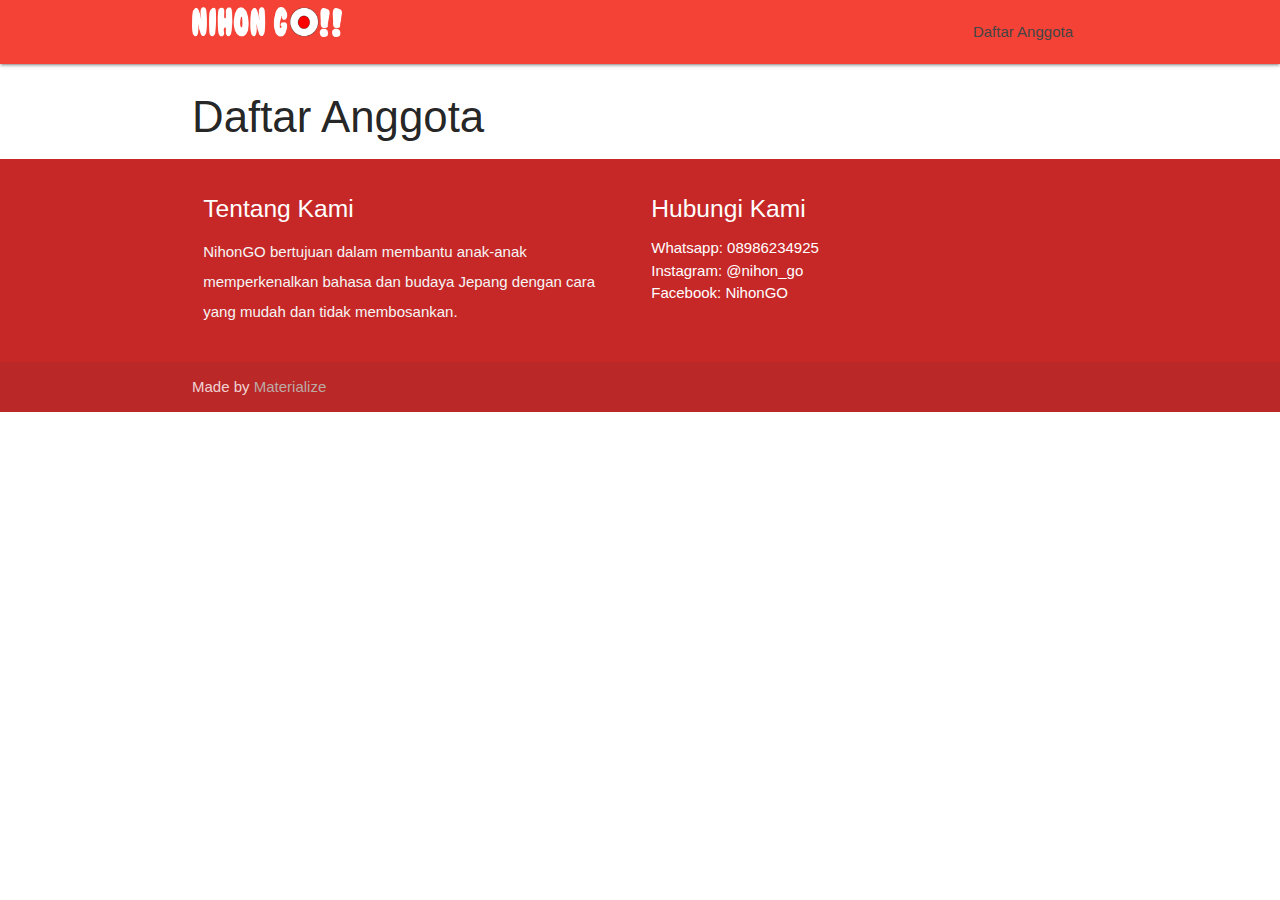
<file: members.html>
<!DOCTYPE html>
<html lang="en">
<head>
  <meta http-equiv="Content-Type" content="text/html; charset=UTF-8"/>
  <meta name="viewport" content="width=device-width, initial-scale=1"/>
  <title>NihonGO - home</title>

  <!-- CSS  -->
  <link href="https://fonts.googleapis.com/css2?family=Poppins:wght@300&display=swap" rel="stylesheet">
  <link href="https://fonts.googleapis.com/icon?family=Material+Icons" rel="stylesheet">
  <link href="css/materialize.css" type="text/css" rel="stylesheet" media="screen,projection"/>
  <link href="css/style.css" type="text/css" rel="stylesheet" media="screen,projection"/>
  <link rel="shortcut icon" href="img/favicon.ico" type="image/x-icon">
  <link rel="icon" href="img.favicon.ico" type="image/x-icon">
  <style media="screen">
    .paragraf {
      margin-left: 20px;
      margin-right: 30px;
    }
  </style>
</head>
<body>
  <nav class="red darken-5" role="navigation">
    <div class="nav-wrapper container">
      <a id="logo-container" href="index.html" class="brand-logo"></a>
      <a href="index.html"><img src="img/final.png" alt="logo" style="height:30px;"> </a>
      <ul class="right hide-on-med-and-down">
        <li><a href="members.html">Daftar Anggota</a></li>
      </ul>

      <ul id="nav-mobile" class="sidenav">
        <li><a href="members.html">Daftar Anggota</a></li>
      </ul>
      <a href="#" data-target="nav-mobile" class="sidenav-trigger"><i class="material-icons">menu</i></a>
    </div>
  </nav>

  <div class="container">
    <h3>Daftar Anggota</h3>
    <div id="dttable">

    </div>
  </div>



  <footer class="page-footer red darken-3">
    <div class="container">
      <div class="row">
        <div class="col l6 s12">
          <h5 class="white-text">Tentang Kami</h5>
          <p class="grey-text text-lighten-4">NihonGO bertujuan dalam membantu anak-anak memperkenalkan bahasa dan budaya Jepang dengan cara yang mudah dan tidak membosankan.</p>


        </div>

        <div class="col l3 s12">
          <h5 class="white-text">Hubungi Kami</h5>
          <ul>
            <li><a class="white-text" href="#!">Whatsapp: 08986234925</a></li>
            <li><a class="white-text" href="#!">Instagram: @nihon_go</a></li>
            <li><a class="white-text" href="#!">Facebook: NihonGO</a></li>
          </ul>
        </div>
      </div>
    </div>
    <div class="footer-copyright">
      <div class="container">
      Made by <a class="brown-text text-lighten-3" href="http://materializecss.com">Materialize</a>
      </div>
    </div>
  </footer>


  <!--  Scripts-->
  <script src="https://code.jquery.com/jquery-2.1.1.min.js"></script>
  <script src="js/materialize.js"></script>
  <script src="js/init.js"></script>
  <script type="text/javascript" src="js/api.js"></script>
  <script type="text/javascript" src="js/nihongo.js"></script>
  <script type="text/javascript"
      src="https://cdn.datatables.net/1.10.20/js/jquery.dataTables.min.js"></script>
  </script>
  <script type="text/javascript">
    document.addEventListener("DOMContentLoaded", function() {
      getdaftarmember(0);
    });
    </script>

  </body>
  </html>
</file>
<file: css/style.css>
nav ul a,
nav .brand-logo {
  color: #444;
}

p {
  line-height: 2rem;
}

.sidenav-trigger {
  color: #26a69a;
}

.parallax-container {
  min-height: 380px;
  line-height: 0;
  height: auto;
  color: rgba(255,255,255,.9);
}
  .parallax-container .section {
    width: 100%;
  }

@media only screen and (max-width : 992px) {
  .parallax-container .section {
    position: absolute;
    top: 40%;
  }
  #index-banner .section {
    top: 10%;
  }
}

@media only screen and (max-width : 600px) {
  #index-banner .section {
    top: 0;
  }
}

.icon-block {
  padding: 0 15px;
}
.icon-block .material-icons {
  font-size: inherit;
}

footer.page-footer {
  margin: 0;
}

#content {
  float: left;
  width:75%;
}

.paragraf {
  margin-left: : 20px;
  margin-right: 20px;
}

.bold {
  font-weight: bold;
}
</file>
